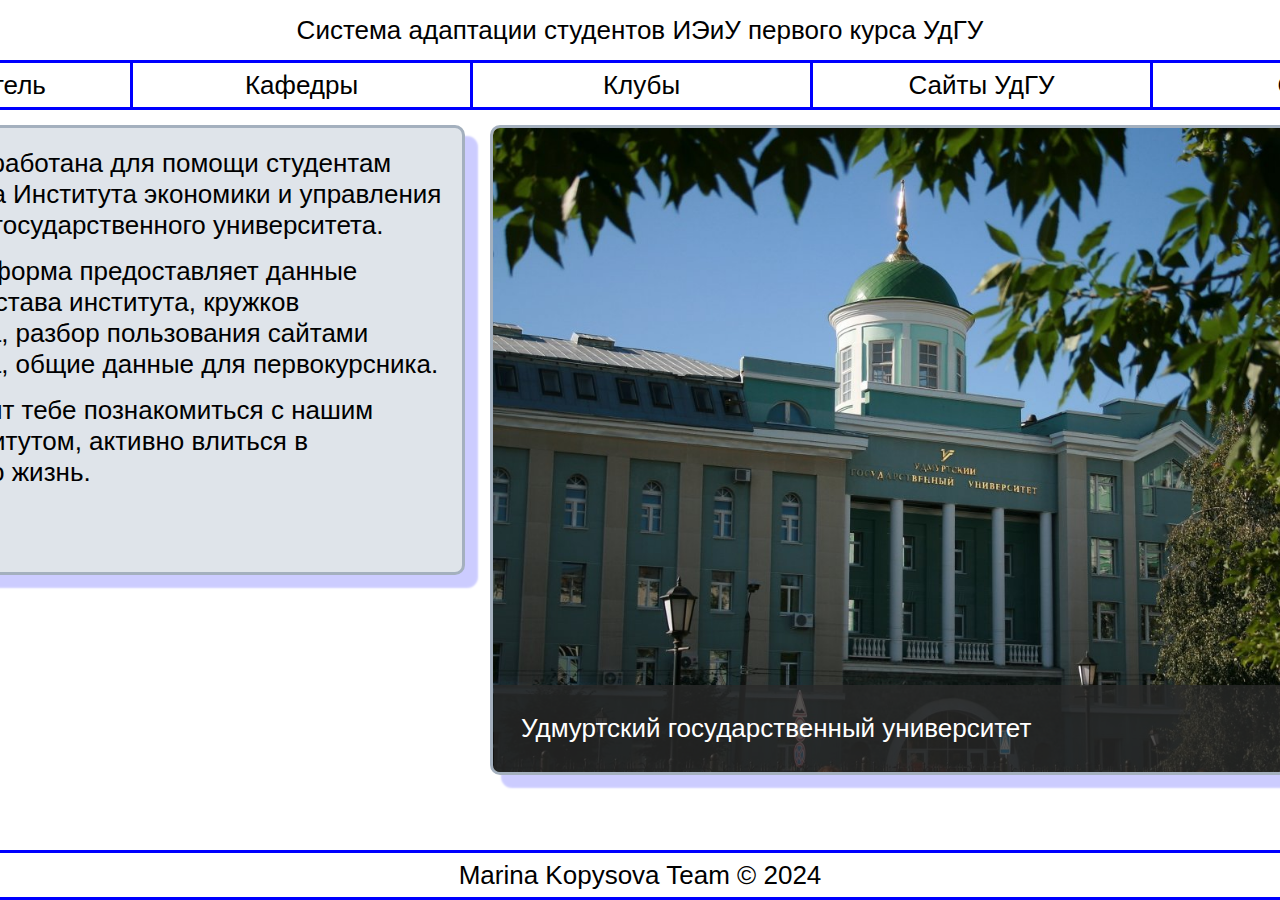
<file: index.html>
<!DOCTYPE html>
<html lang="ru">

<head>
    <meta charset="UTF-8">
    <meta name="viewport" content="width=device-width, initial-scale=1.0, minimum-scale=1">
    <title>Главная</title>
    <link rel="stylesheet" href="style.css" />
    <link rel="icon" type="image/x-icon" href="/Assets/favicon.jpg">
    <style>

        .midContainer {
            grid-row: 2;
            width: 100%;
            padding: 25px;

            display: grid;
            grid-template-columns: 275px 350px 975px;
            grid-template-rows: 450px 175px;
            gap: 25px;
        }

        .midLeftTop {
            grid-column: span 2;
            grid-row: 1;

            border: 3px solid #a4b0be;
            border-radius: 10px;

            Padding: 5px;

            box-shadow: 12px 12px 2px 1px rgba(0, 0, 255, .2);

            background-color: #dfe4ea;

        }

        .midLeftBottom {
            grid-column: 2;
            grid-row: 2;

            border: 3px solid #a4b0be;
            border-radius: 10px;

            Padding: 5px;

            box-shadow: 12px 12px 2px 1px rgba(0, 0, 255, .2);

            background-color: #dfe4ea;
        }

        .midRight {
            grid-column: 3;
            grid-row: span 2;

            border: 3px solid #a4b0be;
            border-radius: 10px;

            overflow: hidden;

            box-shadow: 12px 12px 2px 1px rgba(0, 0, 255, .2);

            position: relative;
            text-align: left;
        }

        @media only screen and (max-width: 600px) {
            .midContainer {
                grid-row: 2;
                padding: 5px;

                display: grid;
                grid-template-columns: 1fr;
                grid-template-rows: 350px;
                grid-auto-rows: max-content;
                gap: 5px;
            }

            .midLeftTop {
                grid-column: 1;
                grid-row: 2;

                border: 3px solid #a4b0be;
                border-radius: 10px;


                box-shadow: 2px 2px 2px 1px rgba(0, 0, 255, .2);

                background-color: #dfe4ea;

            }

            .midLeftTop p, .midLeftBottom p, .midLeftBottom ul li {
                font-size: 16px;
                margin: 0 0 5px 0;
            }

            

            .midLeftBottom {
                grid-column: 1;
                grid-row: 3;

                border: 3px solid #a4b0be;
                border-radius: 10px;


                box-shadow: 2px 2px 2px 1px rgba(0, 0, 255, .2);

                background-color: #dfe4ea;
            }

            .midRight {
                grid-column: 1;
                grid-row: 1;

                border: 3px solid #a4b0be;
                border-radius: 10px;

                overflow: hidden;

                box-shadow: 2px 2px 2px 1px rgba(0, 0, 255, .2);

                position: relative;
                text-align: left;
            }

        }

        @media only screen and (max-width: 550px) {
            .midContainer {
                grid-template-rows: 325px;
            }
        }

        @media only screen and (max-width: 500px) {
            .midContainer {
                grid-template-rows: 300px;
            }
        }

        @media only screen and (max-width: 475px) {
            .midContainer {
                grid-template-rows: 275px;
            }
        }

        @media only screen and (max-width: 400px) {
            .midContainer {
                grid-template-rows: 250px;
            }
        }

        @media only screen and (max-width: 360px) {
            .midContainer {
                grid-template-rows: 225px;
            }
        }

    </style>
</head>

<body>
    

    <div id="centeringContainer">
        <div id="main">

            <div class="topContainer">
                <div class="topInfo">
                    <a class="logo" href="./index.html">
                        <div id="pedroContainer">
                            <video autoplay muted loop id="pedro">
                                <source src="/Assets/pedro.mp4" type="video/mp4">
                            </video>
                        </div>
                    </a>
                    <div class="topInfoText">
                        <p>Система адаптации студентов ИЭиУ первого курса УдГУ</p>
                    </div>
                </div>
                <div class="topMenu">
                    <a class="topMenuElement" href="./Guide.html">
                        <p class="link">Путеводитель</p>
                    </a>
                    <a class="topMenuElement" href="./Cathedras.html">
                        <p class="link">Кафедры</p>
                    </a>
                    <a class="topMenuElement" href="./Activities.html">
                        <p class="link">Клубы</p>
                    </a>
                    <a class="topMenuElement" href="./Ecosystem.html">
                        <p class="link">Сайты УдГУ</p>
                    </a>
                    <a class="topMenuElement" href="./General.html">
                        <p class="link">Общее</p>
                    </a>
                </div>
            </div>

            <div class="midContainer">

                <div class="midLeftTop">
                    <p>Система разработана для помощи студентам первого курса Института экономики и управления
                        Удмуртского государственного университета.</p>
                    <p>Данная платформа предоставляет данные кадрового состава института, кружков университета, разбор
                        пользования сайтами университета, общие данные для первокурсника.</p>
                    <p>Сайт позволит тебе познакомиться с нашим вузом и институтом, активно влиться в студенческую
                        жизнь.</p>
                </div>
                <!-- <div class="midLeftBottom">
                    <p>Команда разработчиков:</p>
                    <ul>
                        <li>Копысова М. А.</li>
                        <li>Малкова В. А.</li>
                        <li>Ожегина Ю. А.</li>
                    </ul>
                </div> -->
                <div class="midRight">
                    <img src="./Assets/4building.jpg" height="100%" width="100%">
                    <div class="overlay-text">
                        <p>Удмуртский государственный университет</p>
                    </div>
                </div>

            </div>

            <div class="bottomContainer">

                <div class="bottomElement">
                    <p>Marina Kopysova Team © 2024</p>
                </div>
            </div>

        </div>
    </div>

    <script src="ScalingNormalize.js"></script>
</body>

</html>
</file>
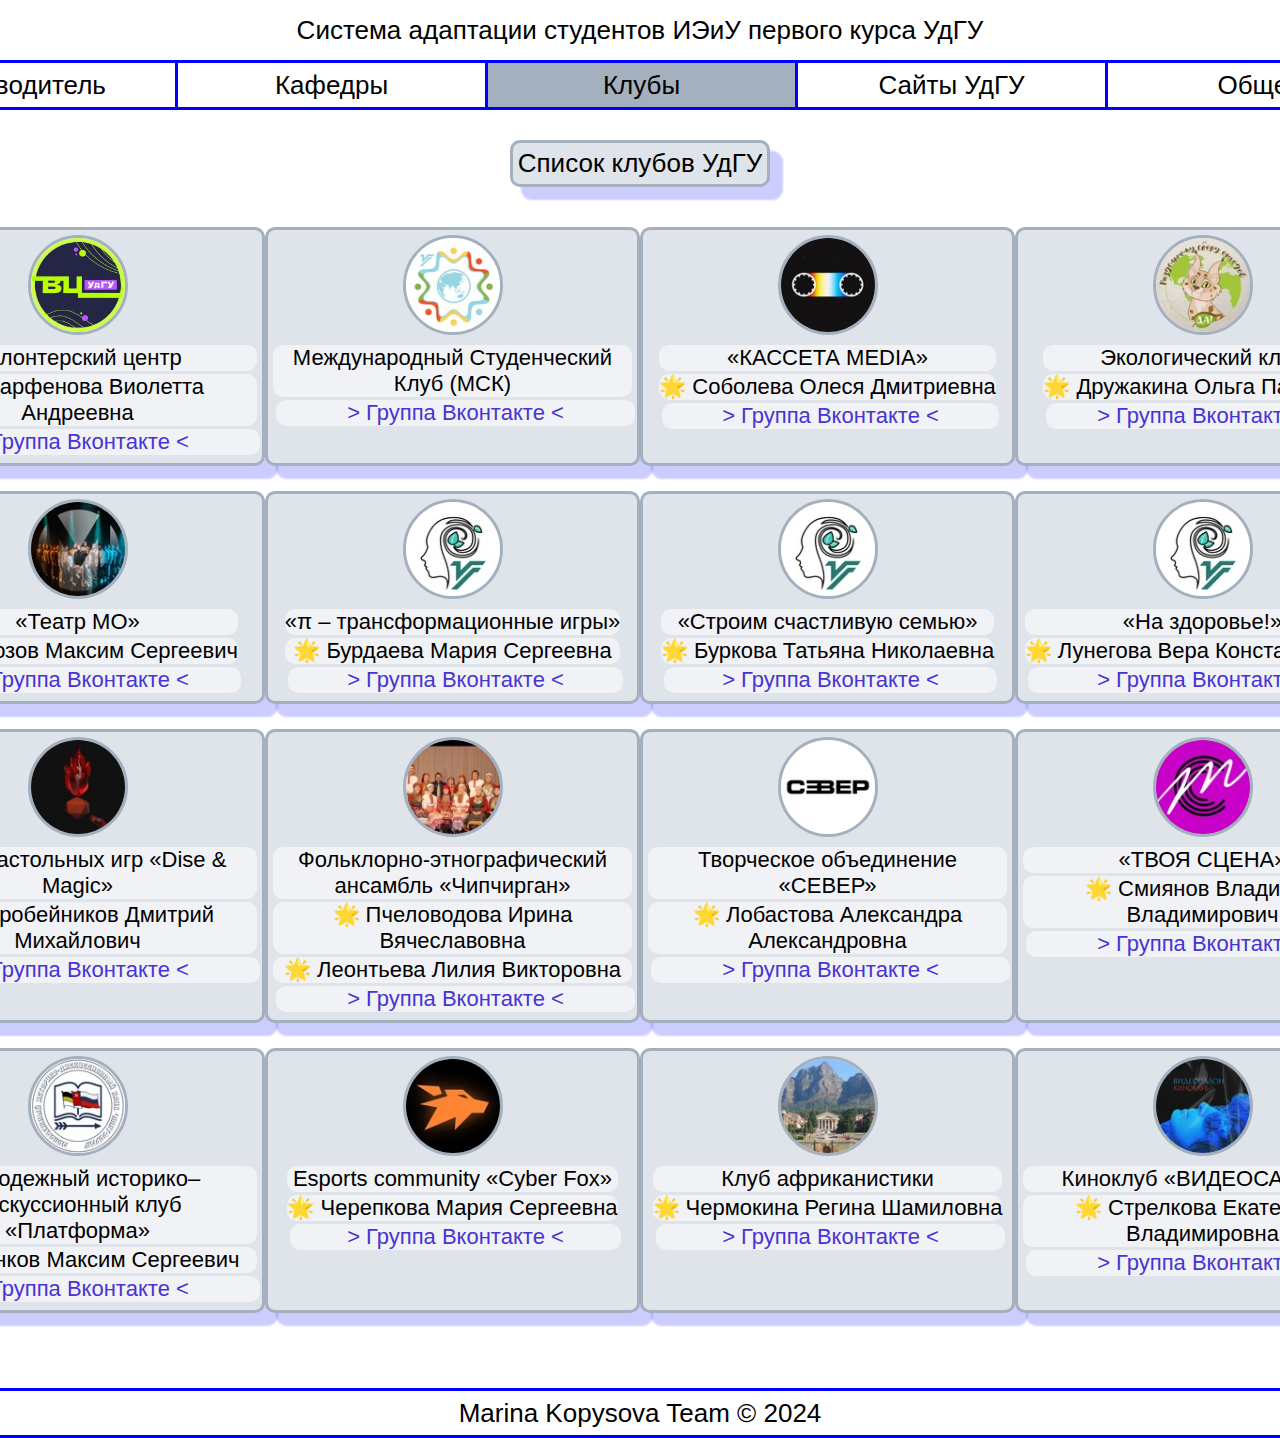
<file: Activities.html>
<!DOCTYPE html>
<html lang="ru">

<head>
    <meta charset="UTF-8">
    <meta name="viewport" content="width=device-width, initial-scale=1.0">
    <title>Внеучебная деятельность</title>
    <link rel="stylesheet" href="style.css" />
    <link rel="icon" type="image/x-icon" href="/Assets/favicon.jpg">
    <style>

        .midContainer {
            grid-row: 2;
            width: 100%;
            padding: 25px;

            display: grid;
            grid-template-rows: auto auto;
            gap: 25px;
        }

        .midListItem img {
            border-radius: 50%;
            width: 100px;
            height: 100px;

            border: 3px solid #a4b0be;
        }

        @media only screen and (max-width: 600px) { 
            .midContainer {
                grid-row: 2;
                width: 100%;
                padding: 5px;

                display: grid;
                grid-template-rows: auto auto;
                gap: 5px;
            }

            
        } 

    </style>
</head>

<body>

    <div id="centeringContainer">
        <div id="main">

            <div class="topContainer">
                <div class="topInfo">
                    <a class="logo" href="./index.html">
                        <div id="pedroContainer">
                            <video autoplay muted loop id="pedro">
                                <source src="/Assets/pedro.mp4" type="video/mp4">
                            </video>
                        </div>
                    </a>
                    <div class="topInfoText">
                        <p>Система адаптации студентов ИЭиУ первого курса УдГУ</p>
                    </div>
                </div>
                <div class="topMenu">
                    <a class="topMenuElement" href="./Guide.html">
                        <p class="link">Путеводитель</p>
                    </a>
                    <a class="topMenuElement" href="./Cathedras.html">
                        <p class="link">Кафедры</p>
                    </a>
                    <a class="topMenuElement selected" href="./Activities.html">
                        <p class="link">Клубы</p>
                    </a>
                    <a class="topMenuElement" href="./Ecosystem.html">
                        <p class="link">Сайты УдГУ</p>
                    </a>
                    <a class="topMenuElement" href="./General.html">
                        <p class="link">Общее</p>
                    </a>
                </div>
            </div>

            <div class="midContainer">

                <div class="midHeader">
                    <p class="midHeaderText">Список клубов УдГУ</p>
                </div>

                <div class="midListContainerActivities">
                    <div class="midListItem">
                        <a href="https://vk.com/volonterudgu" target="_blank">
                            <img src="/Assets/volonter.jpg">
                        </a>
                        <div>
                        <p class="midListItemText">Волонтерский центр</p>
                        <p class="midListItemText">🌟 Парфенова Виолетта Андреевна</p>
                        <a class="midListItemText vk" href="https://vk.com/volonterudgu" target="_blank">> Группа Вконтакте <</a>
                    </div>
                    </div>

                    <div class="midListItem">
                        <a href="https://vk.com/mskudsu" target="_blank">
                            <img src="/Assets/mskudsu.jpg">
                        </a>
                        <div>
                        <p class="midListItemText">Международный Студенческий Клуб (МСК)</p>
                        <a class="midListItemText vk" href="https://vk.com/mskudsu" target="_blank">> Группа Вконтакте <</a>
                    </div>
                    </div>

                    <div class="midListItem">
                        <a href="https://vk.com/kasseta_media" target="_blank">
                            <img src="/Assets/kasseta.jpg">
                        </a>
                        <div>
                        <p class="midListItemText">«КАССЕТА MEDIA»</p>
                        <p class="midListItemText">🌟 Соболева Олеся Дмитриевна</p>
                        <a class="midListItemText vk" href="https://vk.com/kasseta_media" target="_blank">> Группа Вконтакте <</a>
                    </div>
                    </div>

                    <div class="midListItem">
                        <a href="https://vk.com/rso_da" target="_blank">
                            <img src="/Assets/rso.jpg">
                        </a>
                        <div>
                        <p class="midListItemText">Экологический клуб</p>
                        <p class="midListItemText">🌟 Дружакина Ольга Павловна</p>
                        <a class="midListItemText vk" href="https://vk.com/rso_da" target="_blank">> Группа Вконтакте <</a>
                    </div>
                    </div>

                    <div class="midListItem">
                        <a href="https://vk.com/teatrmo" target="_blank">
                            <img src="/Assets/teatr.jpg">
                        </a>
                        <div>
                        <p class="midListItemText">«Театр МО»</p>
                        <p class="midListItemText">🌟 Морозов Максим Сергеевич</p>
                        <a class="midListItemText vk" href="https://vk.com/teatrmo" target="_blank">> Группа Вконтакте <</a>
                    </div>
                    </div>

                    <div class="midListItem">
                        <a href="https://vk.com/psih_slugba" target="_blank">
                            <img src="/Assets/psih.jpg">
                        </a>
                        <div>
                        <p class="midListItemText">«π – трансформационные игры»</p>
                        <p class="midListItemText">🌟 Бурдаева Мария Сергеевна</p>
                        <a class="midListItemText vk" href="https://vk.com/psih_slugba" target="_blank">> Группа Вконтакте <</a>
                    </div>
                    </div>

                    <div class="midListItem">
                        <a href="https://vk.com/psih_slugba" target="_blank">
                            <img src="/Assets/psih.jpg">
                        </a>
                        <div>
                        <p class="midListItemText">«Строим счастливую семью»</p>
                        <p class="midListItemText">🌟 Буркова Татьяна Николаевна</p>
                        <a class="midListItemText vk" href="https://vk.com/psih_slugba" target="_blank">> Группа Вконтакте <</a>
                    </div>
                    </div>

                    <div class="midListItem">
                        <a href="https://vk.com/psih_slugba" target="_blank">
                            <img src="/Assets/psih.jpg">
                        </a>
                        <div>
                        <p class="midListItemText">«На здоровье!»</p>
                        <p class="midListItemText">🌟 Лунегова Вера Константиновна</p>
                        <a class="midListItemText vk" href="https://vk.com/psih_slugba" target="_blank">> Группа Вконтакте <</a>
                    </div>
                    </div>

                    <div class="midListItem">
                        <a href="https://vk.com/udgu_dice_magic" target="_blank">
                            <img src="/Assets/dice.jpg">
                        </a>
                        <div>
                        <p class="midListItemText">Клуб настольных игр «Dise & Magic»</p>
                        <p class="midListItemText">🌟 Коробейников Дмитрий Михайлович</p>
                        <a class="midListItemText vk" href="https://vk.com/udgu_dice_magic" target="_blank">> Группа Вконтакте <</a>
                    </div>
                    </div>

                    <div class="midListItem">
                        <a href="https://vk.com/chipchirgan" target="_blank">
                            <img src="/Assets/chipchirgan.jpg">
                        </a>
                        <div>
                        <p class="midListItemText">Фольклорно-этнографический ансамбль «Чипчирган»</p>
                        <p class="midListItemText">🌟 Пчеловодова Ирина Вячеславовна</p>
                        <p class="midListItemText">🌟 Леонтьева Лилия Викторовна</p>
                        <a class="midListItemText vk" href="https://vk.com/chipchirgan" target="_blank">> Группа Вконтакте <</a>
                    </div>
                    </div>

                    <div class="midListItem">
                        <a href="https://vk.com/sseverdance" target="_blank">
                            <img src="/Assets/sever.jpg">
                        </a>
                        <div>
                        <p class="midListItemText">Творческое объединение «СЕВЕР»</p>
                        <p class="midListItemText">🌟 Лобастова Александра Александровна</p>
                        <a class="midListItemText vk" href="https://vk.com/sseverdance" target="_blank">> Группа Вконтакте <</a>
                    </div>
                    </div>

                    <div class="midListItem">
                        <a href="https://vk.com/yourstageudsu" target="_blank">
                            <img src="/Assets/stage.jpg">
                        </a>
                        <div>
                        <p class="midListItemText">«ТВОЯ СЦЕНА»</p>
                        <p class="midListItemText">🌟 Смиянов Владимир Владимирович</p>
                        <a class="midListItemText vk" href="https://vk.com/yourstageudsu" target="_blank">> Группа Вконтакте <</a>
                    </div>
                    </div>

                    <div class="midListItem">
                        <a href="https://vk.com/midk_udsu1931" target="_blank">
                            <img src="/Assets/midk.jpg">
                        </a>
                        <div>
                        <p class="midListItemText">Молодежный историко–дискуссионный клуб «Платформа»</p>
                        <p class="midListItemText">🌟 Бегунков Максим Сергеевич</p>
                        <a class="midListItemText vk" href="https://vk.com/midk_udsu1931" target="_blank">> Группа Вконтакте <</a>
                    </div>
                    </div>

                    <div class="midListItem">
                        <a href="https://vk.com/cyberfoxudsu" target="_blank">
                            <img src="/Assets/cyberfox.jpg">
                        </a>
                        <div>
                        <p class="midListItemText">Esports community «Cyber Fox»</p>
                        <p class="midListItemText">🌟 Черепкова Мария Сергеевна</p>
                        <a class="midListItemText vk" href="https://vk.com/cyberfoxudsu" target="_blank">> Группа Вконтакте <</a>
                    </div>
                    </div>

                    <div class="midListItem">
                        <a href="https://vk.com/club222395349" target="_blank">
                            <img src="/Assets/africa.jpg">
                        </a>
                        <div>
                        <p class="midListItemText">Клуб африканистики</p>
                        <p class="midListItemText">🌟 Чермокина Регина Шамиловна</p>
                        <a class="midListItemText vk" href="https://vk.com/club222395349" target="_blank">> Группа Вконтакте <</a>
                    </div>
                    </div>

                    <div class="midListItem">
                        <a href="https://vk.com/kinovideosalon" target="_blank">
                            <img src="/Assets/videosalon.jpg">
                        </a>
                        <div>
                        <p class="midListItemText">Киноклуб «ВИДЕОСАЛОН»</p>
                        <p class="midListItemText">🌟 Стрелкова Екатерина Владимировна</p>
                        <a class="midListItemText vk" href="https://vk.com/kinovideosalon" target="_blank">> Группа Вконтакте <</a>
                    </div>
                    </div>
                    
                </div>

            </div>

            <div class="bottomContainer">

                <div class="bottomElement">
                    <p>Marina Kopysova Team © 2024</p>
                </div>
            </div>

        </div>
    </div>

    <script src="ScalingNormalize.js"></script>
</body>

</html>
</file>
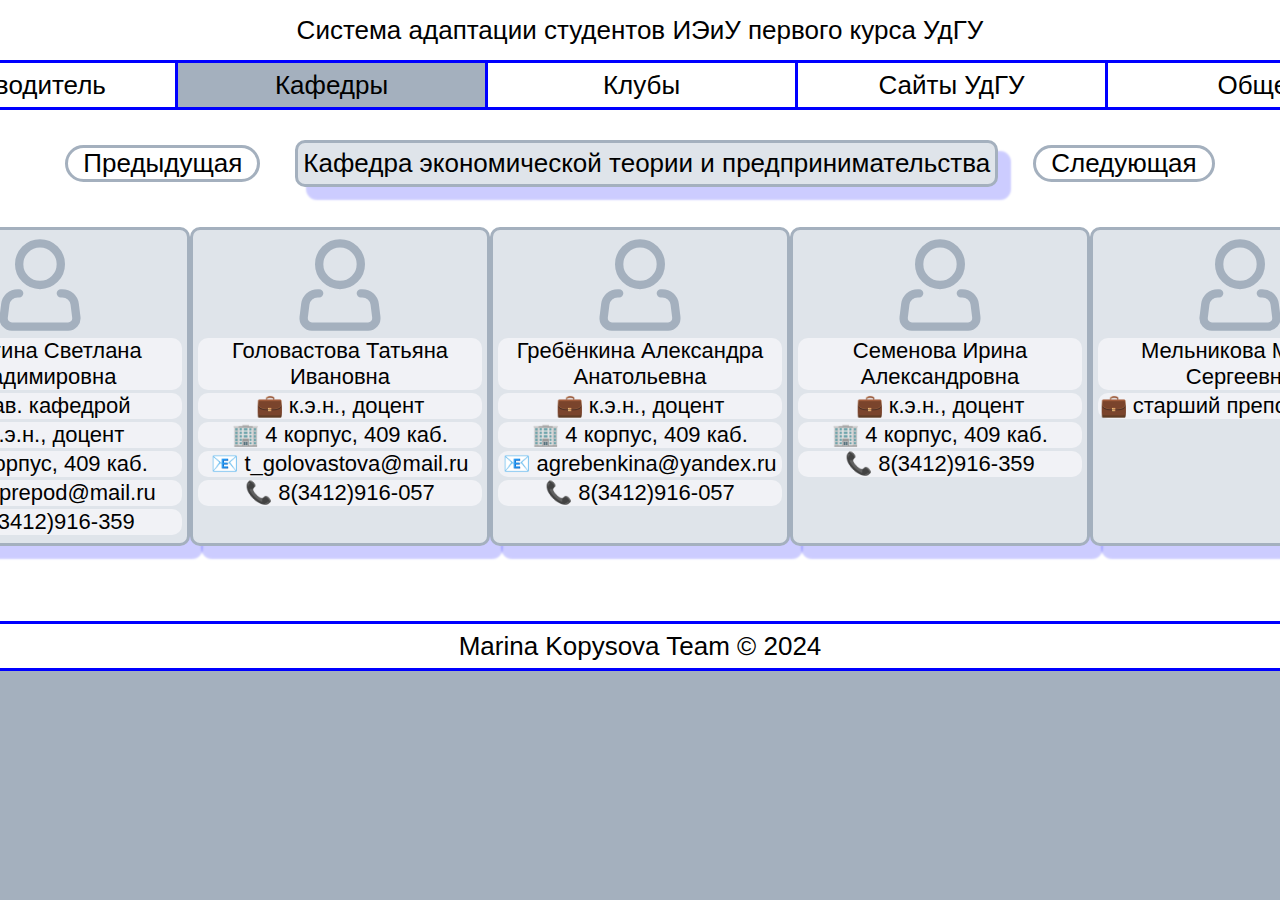
<file: Cathedra1.html>
<!DOCTYPE html>
<html lang="ru">

<head>
    <meta charset="UTF-8">
    <meta name="viewport" content="width=device-width, initial-scale=1.0">
    <title>Кафедра экономической теории и предпринимательства</title>
    <link rel="stylesheet" href="style.css" />
    <link rel="icon" type="image/x-icon" href="/Assets/favicon.jpg">
    <style>
        .midContainer {
            grid-row: 2;
            width: 100%;
            padding: 25px;

            display: grid;
            grid-template-rows: auto auto;
            gap: 25px;
        }

        @media only screen and (max-width: 600px) {
            .midContainer {
                padding: 5px;
                gap: 5px;
                grid-template-columns: 100%;

            }
        }
    </style>
</head>

<body>

    <div id="centeringContainer">
        <div id="main">

            <div class="topContainer">
                <div class="topInfo">
                    <a class="logo" href="./index.html">
                        <div id="pedroContainer">
                            <video autoplay muted loop id="pedro">
                                <source src="/Assets/pedro.mp4" type="video/mp4">
                            </video>
                        </div>
                    </a>
                    <div class="topInfoText">
                        <p>Система адаптации студентов ИЭиУ первого курса УдГУ</p>
                    </div>
                </div>
                <div class="topMenu">
                    <a class="topMenuElement" href="./Guide.html">
                        <p class="link">Путеводитель</p>
                    </a>
                    <a class="topMenuElement selected" href="./Cathedras.html">
                        <p class="link">Кафедры</p>
                    </a>
                    <a class="topMenuElement" href="./Activities.html">
                        <p class="link">Клубы</p>
                    </a>
                    <a class="topMenuElement" href="./Ecosystem.html">
                        <p class="link">Сайты УдГУ</p>
                    </a>
                    <a class="topMenuElement" href="./General.html">
                        <p class="link">Общее</p>
                    </a>
                </div>
            </div>

            <div class="midContainer">

                <div class="midHeader">
                    <a class="cathedraLink" href="./Cathedra5.html">Предыдущая</a>
                    <p class="midHeaderText">Кафедра экономической теории и предпринимательства</p>
                    <a class="cathedraLink" href="./Cathedra2.html">Следующая</a>
                </div>

                <div class="midListContainer">
                    <div class="midListItem">
                        <img src="/Assets/person.svg" width="100px">
                        <div>
                            <p class="midListItemText">Радыгина Светлана Владимировна</p>
                            <p class="midListItemText">🌟 зав. кафедрой</p>
                            <p class="midListItemText">💼 к.э.н., доцент</p>
                            <p class="midListItemText">🏢 4 корпус, 409 каб.</p>
                            <p class="midListItemText">📧 rsv_prepod@mail.ru</p>
                            <p class="midListItemText">📞 8(3412)916-359</p>
                        </div>
                    </div>

                    <div class="midListItem">
                        <img src="/Assets/person.svg" width="100px">
                        <div>
                            <p class="midListItemText">Головастова Татьяна Ивановна</p>
                            <p class="midListItemText">💼 к.э.н., доцент</p>
                            <p class="midListItemText">🏢 4 корпус, 409 каб.</p>
                            <p class="midListItemText">📧 t_golovastova@mail.ru</p>
                            <p class="midListItemText">📞 8(3412)916-057</p>
                        </div>
                    </div>

                    <div class="midListItem">
                        <img src="/Assets/person.svg" width="100px">
                        <div>
                            <p class="midListItemText">Гребёнкина Александра Анатольевна</p>
                            <p class="midListItemText">💼 к.э.н., доцент</p>
                            <p class="midListItemText">🏢 4 корпус, 409 каб.</p>
                            <p class="midListItemText">📧 agrebenkina@yandex.ru</p>
                            <p class="midListItemText">📞 8(3412)916-057</p>
                        </div>
                    </div>

                    <div class="midListItem">
                        <img src="/Assets/person.svg" width="100px">
                        <div>
                            <p class="midListItemText">Семенова Ирина Александровна</p>
                            <p class="midListItemText">💼 к.э.н., доцент</p>
                            <p class="midListItemText">🏢 4 корпус, 409 каб.</p>
                            <p class="midListItemText">📞 8(3412)916-359</p>
                        </div>
                    </div>

                    <div class="midListItem">
                        <img src="/Assets/person.svg" width="100px">
                        <div>
                            <p class="midListItemText">Мельникова Мария Сергеевна</p>
                            <p class="midListItemText">💼 старший преподаватель</p>
                        </div>
                    </div>

                </div>

            </div>

            <div class="bottomContainer">

                <div class="bottomElement">
                    <p>Marina Kopysova Team © 2024</p>
                </div>
            </div>

        </div>
    </div>

    <script src="ScalingNormalize.js"></script>
</body>

</html>
</file>
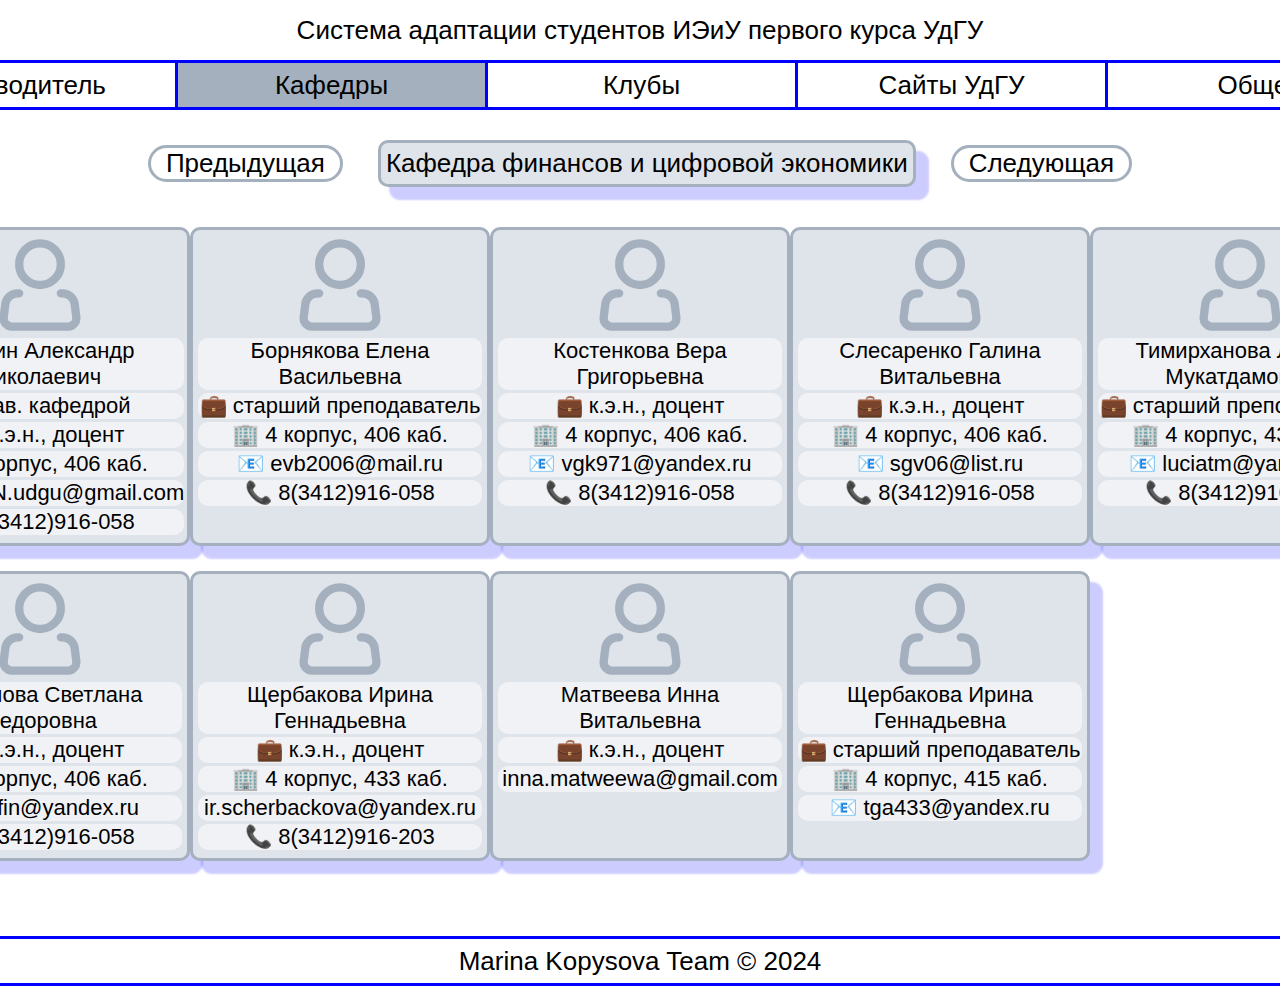
<file: Cathedra2.html>
<!DOCTYPE html>
<html lang="ru">

<head>
    <meta charset="UTF-8">
    <meta name="viewport" content="width=device-width, initial-scale=1.0">
    <title>Кафедра финансов и цифровой экономики</title>
    <link rel="stylesheet" href="style.css" />
    <link rel="icon" type="image/x-icon" href="/Assets/favicon.jpg">
    <style>
        .midContainer {
            grid-row: 2;
            width: 100%;
            padding: 25px;

            display: grid;
            grid-template-rows: auto auto;
            gap: 25px;
        }

        @media only screen and (max-width: 600px) {
            .midContainer {
                padding: 5px;
                gap: 5px;
                grid-template-columns: 100%;

            }
        }
    </style>
</head>

<body>

    <div id="centeringContainer">
        <div id="main">

            <div class="topContainer">
                <div class="topInfo">
                    <a class="logo" href="./index.html">
                        <div id="pedroContainer">
                            <video autoplay muted loop id="pedro">
                                <source src="/Assets/pedro.mp4" type="video/mp4">
                            </video>
                        </div>
                    </a>
                    <div class="topInfoText">
                        <p>Система адаптации студентов ИЭиУ первого курса УдГУ</p>
                    </div>
                </div>
                <div class="topMenu">
                    <a class="topMenuElement" href="./Guide.html">
                        <p class="link">Путеводитель</p>
                    </a>
                    <a class="topMenuElement selected" href="./Cathedras.html">
                        <p class="link">Кафедры</p>
                    </a>
                    <a class="topMenuElement" href="./Activities.html">
                        <p class="link">Клубы</p>
                    </a>
                    <a class="topMenuElement" href="./Ecosystem.html">
                        <p class="link">Сайты УдГУ</p>
                    </a>
                    <a class="topMenuElement" href="./General.html">
                        <p class="link">Общее</p>
                    </a>
                </div>
            </div>

            <div class="midContainer">

                <div class="midHeader">
                    <a class="cathedraLink" href="./Cathedra1.html">Предыдущая</a>
                    <p class="midHeaderText">Кафедра финансов и цифровой экономики</p>
                    <a class="cathedraLink" href="./Cathedra3.html">Следующая</a>
                </div>

                <div class="midListContainer">
                    <div class="midListItem">
                        <img src="/Assets/person.svg" width="100px">
                        <div>
                            <p class="midListItemText">Суетин Александр Николаевич</p>
                            <p class="midListItemText">🌟 зав. кафедрой</p>
                            <p class="midListItemText">💼 к.э.н., доцент</p>
                            <p class="midListItemText">🏢 4 корпус, 406 каб.</p>
                            <p class="midListItemText">ANSUETIN.udgu@gmail.com</p>
                            <p class="midListItemText">📞 8(3412)916-058</p>
                        </div>
                    </div>

                    <div class="midListItem">
                        <img src="/Assets/person.svg" width="100px">
                        <div>
                            <p class="midListItemText">Борнякова Елена Васильевна</p>
                            <p class="midListItemText">💼 старший преподаватель</p>
                            <p class="midListItemText">🏢 4 корпус, 406 каб.</p>
                            <p class="midListItemText">📧 evb2006@mail.ru</p>
                            <p class="midListItemText">📞 8(3412)916-058</p>
                        </div>
                    </div>

                    <div class="midListItem">
                        <img src="/Assets/person.svg" width="100px">
                        <div>
                            <p class="midListItemText">Костенкова Вера Григорьевна</p>
                            <p class="midListItemText">💼 к.э.н., доцент</p>
                            <p class="midListItemText">🏢 4 корпус, 406 каб.</p>
                            <p class="midListItemText">📧 vgk971@yandex.ru</p>
                            <p class="midListItemText">📞 8(3412)916-058</p>
                        </div>
                    </div>

                    <div class="midListItem">
                        <img src="/Assets/person.svg" width="100px">
                        <div>
                            <p class="midListItemText">Слесаренко Галина Витальевна</p>
                            <p class="midListItemText">💼 к.э.н., доцент</p>
                            <p class="midListItemText">🏢 4 корпус, 406 каб.</p>
                            <p class="midListItemText">📧 sgv06@list.ru</p>
                            <p class="midListItemText">📞 8(3412)916-058</p>
                        </div>
                    </div>

                    <div class="midListItem">
                        <img src="/Assets/person.svg" width="100px">
                        <div>
                            <p class="midListItemText">Тимирханова Люция Мукатдамовна</p>
                            <p class="midListItemText">💼 старший преподаватель</p>
                            <p class="midListItemText">🏢 4 корпус, 433 каб.</p>
                            <p class="midListItemText">📧 luciatm@yandex.ru</p>
                            <p class="midListItemText">📞 8(3412)916-203</p>
                        </div>
                    </div>

                    <div class="midListItem">
                        <img src="/Assets/person.svg" width="100px">
                        <div>
                            <p class="midListItemText">Федулова Светлана Федоровна</p>
                            <p class="midListItemText">💼 к.э.н., доцент</p>
                            <p class="midListItemText">🏢 4 корпус, 406 каб.</p>
                            <p class="midListItemText">📧 fsffin@yandex.ru</p>
                            <p class="midListItemText">📞 8(3412)916-058</p>
                        </div>
                    </div>

                    <div class="midListItem">
                        <img src="/Assets/person.svg" width="100px">
                        <div>
                            <p class="midListItemText">Щербакова Ирина Геннадьевна</p>
                            <p class="midListItemText">💼 к.э.н., доцент</p>
                            <p class="midListItemText">🏢 4 корпус, 433 каб.</p>
                            <p class="midListItemText">ir.scherbackova@yandex.ru</p>
                            <p class="midListItemText">📞 8(3412)916-203</p>
                        </div>
                    </div>

                    <div class="midListItem">
                        <img src="/Assets/person.svg" width="100px">
                        <div>
                            <p class="midListItemText">Матвеева Инна Витальевна</p>
                            <p class="midListItemText">💼 к.э.н., доцент</p>
                            <p class="midListItemText">inna.matweewa@gmail.com</p>
                        </div>
                    </div>

                    <div class="midListItem">
                        <img src="/Assets/person.svg" width="100px">
                        <div>
                            <p class="midListItemText">Щербакова Ирина Геннадьевна</p>
                            <p class="midListItemText">💼 старший преподаватель</p>
                            <p class="midListItemText">🏢 4 корпус, 415 каб.</p>
                            <p class="midListItemText">📧 tga433@yandex.ru</p>
                        </div>
                    </div>

                </div>

            </div>

            <div class="bottomContainer">

                <div class="bottomElement">
                    <p>Marina Kopysova Team © 2024</p>
                </div>
            </div>

        </div>
    </div>

    <script src="ScalingNormalize.js"></script>
</body>

</html>
</file>
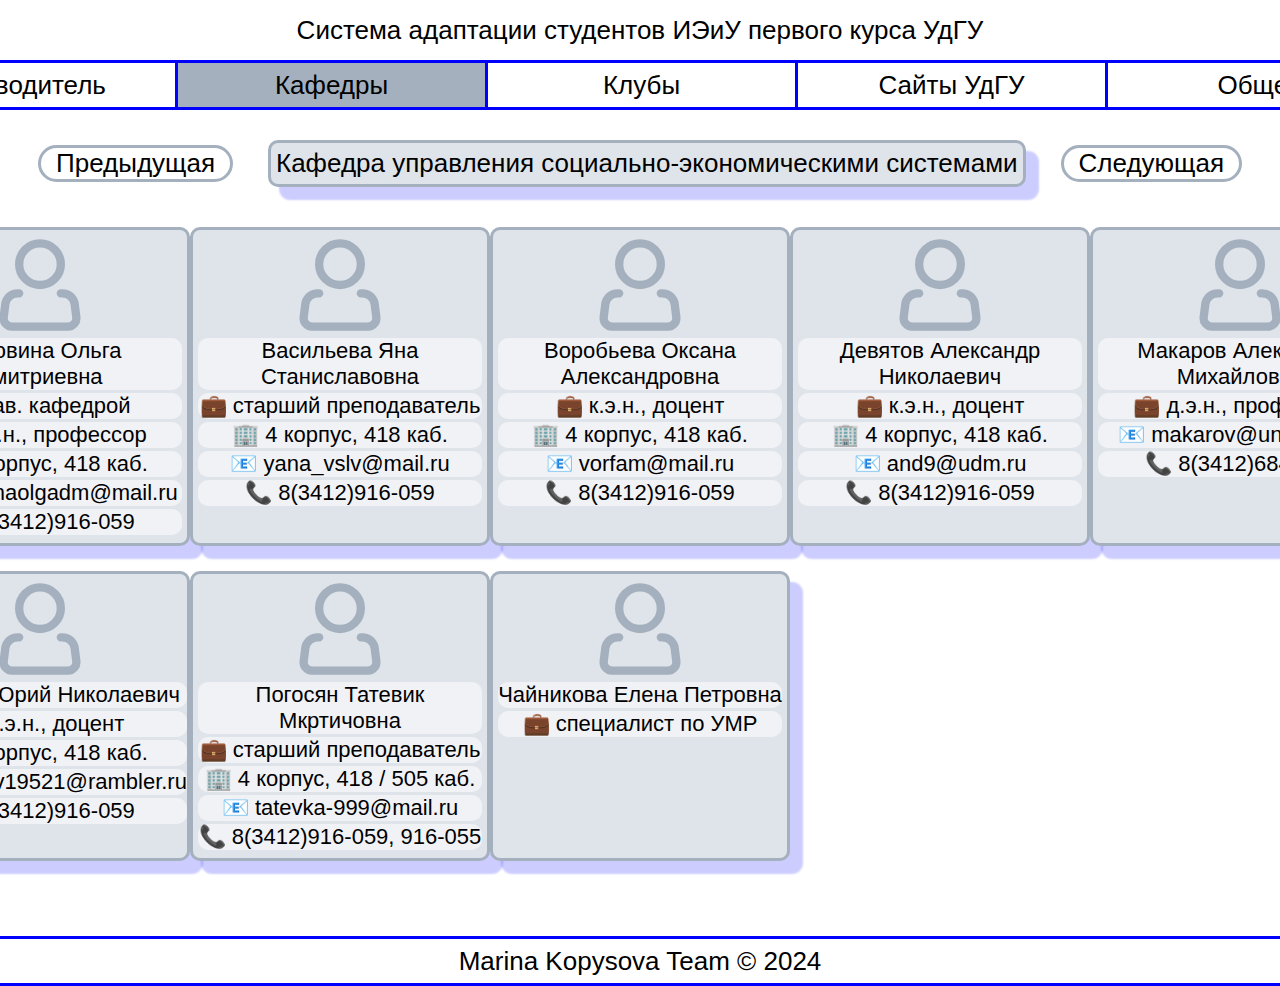
<file: Cathedra3.html>
<!DOCTYPE html>
<html lang="ru">

<head>
    <meta charset="UTF-8">
    <meta name="viewport" content="width=device-width, initial-scale=1.0">
    <title>Кафедра управления социально-экономическими системами</title>
    <link rel="stylesheet" href="style.css" />
    <link rel="icon" type="image/x-icon" href="/Assets/favicon.jpg">
    <style>
        .midContainer {
            grid-row: 2;
            width: 100%;
            padding: 25px;

            display: grid;
            grid-template-rows: auto auto;
            gap: 25px;
        }

        @media only screen and (max-width: 600px) {
            .midContainer {
                padding: 5px;
                gap: 5px;
                grid-template-columns: 100%;

            }
        }
    </style>
</head>

<body>


    <div id="centeringContainer">
        <div id="main">

            <div class="topContainer">
                <div class="topInfo">
                    <a class="logo" href="./index.html">
                        <div id="pedroContainer">
                            <video autoplay muted loop id="pedro">
                                <source src="/Assets/pedro.mp4" type="video/mp4">
                            </video>
                        </div>
                    </a>
                    <div class="topInfoText">
                        <p>Система адаптации студентов ИЭиУ первого курса УдГУ</p>
                    </div>
                </div>
                <div class="topMenu">
                    <a class="topMenuElement" href="./Guide.html">
                        <p class="link">Путеводитель</p>
                    </a>
                    <a class="topMenuElement selected" href="./Cathedras.html">
                        <p class="link">Кафедры</p>
                    </a>
                    <a class="topMenuElement" href="./Activities.html">
                        <p class="link">Клубы</p>
                    </a>
                    <a class="topMenuElement" href="./Ecosystem.html">
                        <p class="link">Сайты УдГУ</p>
                    </a>
                    <a class="topMenuElement" href="./General.html">
                        <p class="link">Общее</p>
                    </a>
                </div>
            </div>

            <div class="midContainer">

                <div class="midHeader">
                    <a class="cathedraLink" href="./Cathedra2.html">Предыдущая</a>
                    <p class="midHeaderText">Кафедра управления социально-экономическими системами</p>
                    <a class="cathedraLink" href="./Cathedra4.html">Следующая</a>
                </div>

                <div class="midListContainer">
                    <div class="midListItem">
                        <img src="/Assets/person.svg" width="100px">
                        <div>
                            <p class="midListItemText">Головина Ольга Дмитриевна</p>
                            <p class="midListItemText">🌟 зав. кафедрой</p>
                            <p class="midListItemText">💼 д.э.н., профессор</p>
                            <p class="midListItemText">🏢 4 корпус, 418 каб.</p>
                            <p class="midListItemText">📧 golovinaolgadm@mail.ru</p>
                            <p class="midListItemText">📞 8(3412)916-059</p>
                        </div>
                    </div>

                    <div class="midListItem">
                        <img src="/Assets/person.svg" width="100px">
                        <div>
                            <p class="midListItemText">Васильева Яна Станиславовна</p>
                            <p class="midListItemText">💼 старший преподаватель</p>
                            <p class="midListItemText">🏢 4 корпус, 418 каб.</p>
                            <p class="midListItemText">📧 yana_vslv@mail.ru </p>
                            <p class="midListItemText">📞 8(3412)916-059</p>
                        </div>
                    </div>

                    <div class="midListItem">
                        <img src="/Assets/person.svg" width="100px">
                        <div>
                            <p class="midListItemText">Воробьева Оксана Александровна</p>
                            <p class="midListItemText">💼 к.э.н., доцент</p>
                            <p class="midListItemText">🏢 4 корпус, 418 каб.</p>
                            <p class="midListItemText">📧 vorfam@mail.ru</p>
                            <p class="midListItemText">📞 8(3412)916-059</p>
                        </div>
                    </div>

                    <div class="midListItem">
                        <img src="/Assets/person.svg" width="100px">
                        <div>
                            <p class="midListItemText">Девятов Александр Николаевич</p>
                            <p class="midListItemText">💼 к.э.н., доцент</p>
                            <p class="midListItemText">🏢 4 корпус, 418 каб.</p>
                            <p class="midListItemText">📧 and9@udm.ru</p>
                            <p class="midListItemText">📞 8(3412)916-059</p>
                        </div>
                    </div>

                    <div class="midListItem">
                        <img src="/Assets/person.svg" width="100px">
                        <div>
                            <p class="midListItemText">Макаров Александр Михайлович</p>
                            <p class="midListItemText">💼 д.э.н., профессор</p>
                            <p class="midListItemText">📧 makarov@uni.udm.ru</p>
                            <p class="midListItemText">📞 8(3412)684-553</p>
                        </div>
                    </div>

                    <div class="midListItem">
                        <img src="/Assets/person.svg" width="100px">
                        <div>
                            <p class="midListItemText">Поляков Юрий Николаевич</p>
                            <p class="midListItemText">💼 к.э.н., доцент</p>
                            <p class="midListItemText">🏢 4 корпус, 418 каб.</p>
                            <p class="midListItemText">yunpolakov19521@rambler.ru</p>
                            <p class="midListItemText">📞 8(3412)916-059</p>
                        </div>
                    </div>

                    <div class="midListItem">
                        <img src="/Assets/person.svg" width="100px">
                        <div>
                            <p class="midListItemText">Погосян Татевик Мкртичовна</p>
                            <p class="midListItemText">💼 старший преподаватель</p>
                            <p class="midListItemText">🏢 4 корпус, 418 / 505 каб.</p>
                            <p class="midListItemText">📧 tatevka-999@mail.ru</p>
                            <p class="midListItemText">📞 8(3412)916-059, 916-055</p>
                        </div>
                    </div>

                    <div class="midListItem">
                        <img src="/Assets/person.svg" width="100px">
                        <div>
                            <p class="midListItemText">Чайникова Елена Петровна</p>
                            <p class="midListItemText">💼 специалист по УМР</p>
                        </div>
                    </div>

                </div>

            </div>

            <div class="bottomContainer">

                <div class="bottomElement">
                    <p>Marina Kopysova Team © 2024</p>
                </div>
            </div>

        </div>
    </div>

    <script src="ScalingNormalize.js"></script>
</body>

</html>
</file>
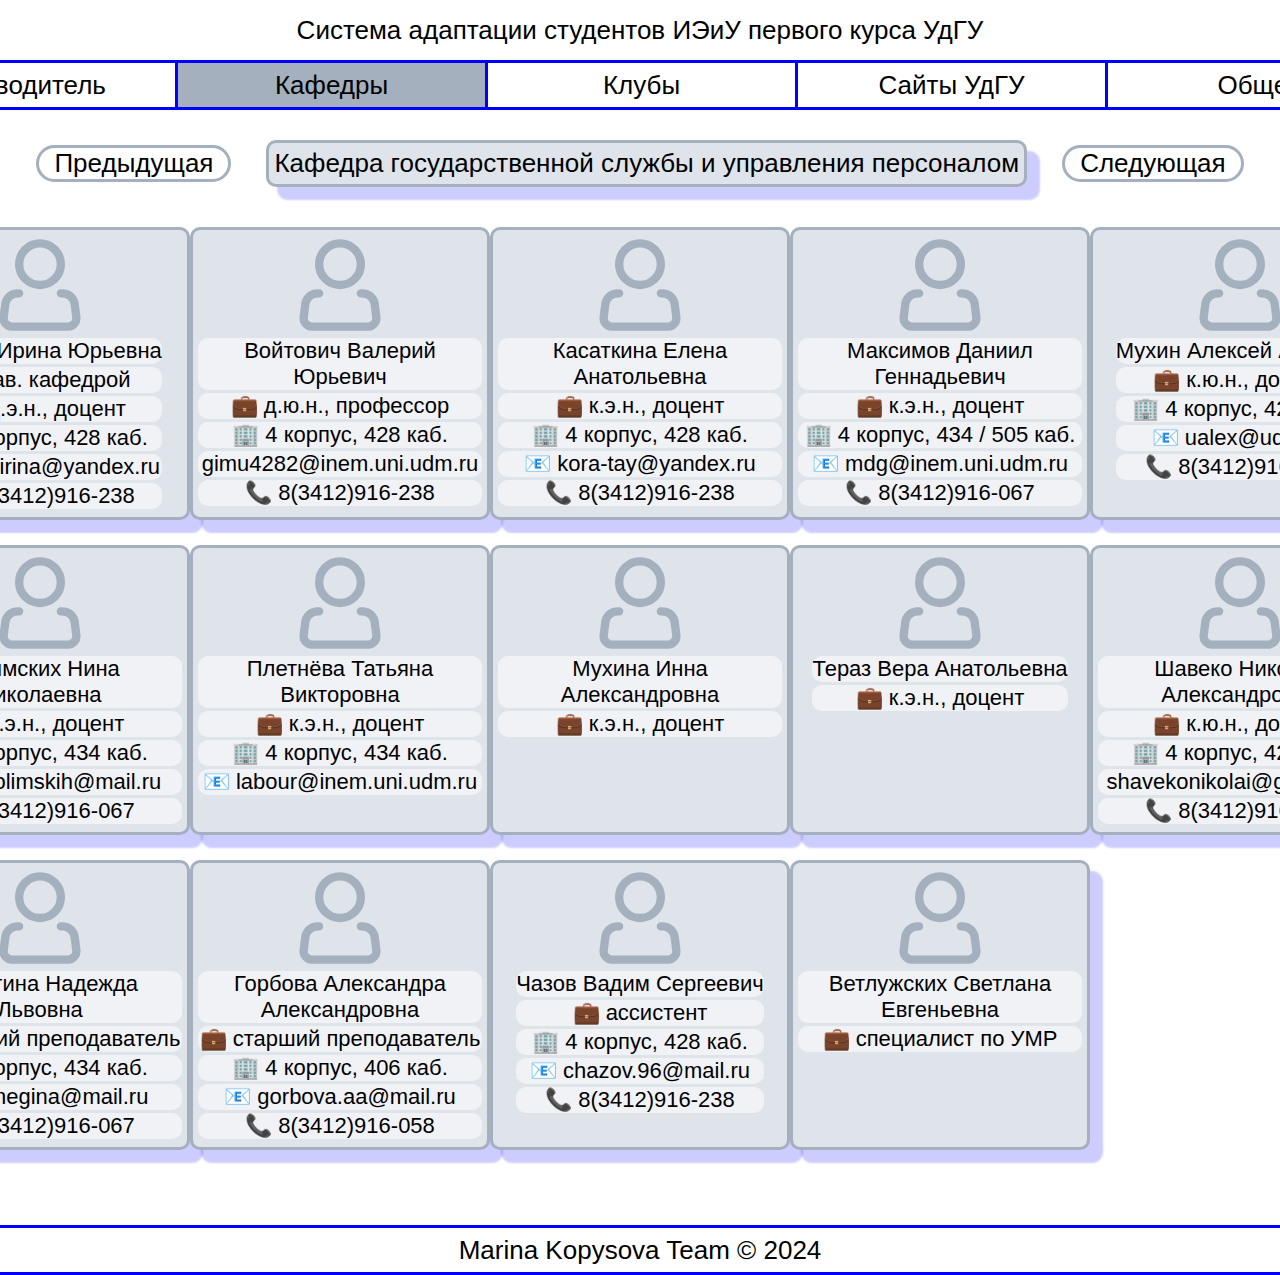
<file: Cathedra4.html>
<!DOCTYPE html>
<html lang="ru">

<head>
    <meta charset="UTF-8">
    <meta name="viewport" content="width=device-width, initial-scale=1.0">
    <title>Кафедра государственной службы и управления персоналом</title>
    <link rel="stylesheet" href="style.css" />
    <link rel="icon" type="image/x-icon" href="/Assets/favicon.jpg">
    <style>
        .midContainer {
            grid-row: 2;
            width: 100%;
            padding: 25px;

            display: grid;
            grid-template-rows: auto auto;
            gap: 25px;
        }

        @media only screen and (max-width: 600px) {
            .midContainer {
                padding: 5px;
                gap: 5px;
                grid-template-columns: 100%;

            }
        }
    </style>
</head>

<body>


    <div id="centeringContainer">
        <div id="main">

            <div class="topContainer">
                <div class="topInfo">
                    <a class="logo" href="./index.html">
                        <div id="pedroContainer">
                            <video autoplay muted loop id="pedro">
                                <source src="/Assets/pedro.mp4" type="video/mp4">
                            </video>
                        </div>
                    </a>
                    <div class="topInfoText">
                        <p>Система адаптации студентов ИЭиУ первого курса УдГУ</p>
                    </div>
                </div>
                <div class="topMenu">
                    <a class="topMenuElement" href="./Guide.html">
                        <p class="link">Путеводитель</p>
                    </a>
                    <a class="topMenuElement selected" href="./Cathedras.html">
                        <p class="link">Кафедры</p>
                    </a>
                    <a class="topMenuElement" href="./Activities.html">
                        <p class="link">Клубы</p>
                    </a>
                    <a class="topMenuElement" href="./Ecosystem.html">
                        <p class="link">Сайты УдГУ</p>
                    </a>
                    <a class="topMenuElement" href="./General.html">
                        <p class="link">Общее</p>
                    </a>
                </div>
            </div>

            <div class="midContainer">

                <div class="midHeader">
                    <a class="cathedraLink" href="./Cathedra3.html">Предыдущая</a>
                    <p class="midHeaderText">Кафедра государственной службы и управления персоналом</p>
                    <a class="cathedraLink" href="./Cathedra5.html">Следующая</a>
                </div>

                <div class="midListContainer">
                    <div class="midListItem">
                        <img src="/Assets/person.svg" width="100px">
                        <div>
                            <p class="midListItemText">Чазова Ирина Юрьевна</p>
                            <p class="midListItemText">🌟 зав. кафедрой</p>
                            <p class="midListItemText">💼 д.э.н., доцент</p>
                            <p class="midListItemText">🏢 4 корпус, 428 каб.</p>
                            <p class="midListItemText">📧 chazirina@yandex.ru</p>
                            <p class="midListItemText">📞 8(3412)916-238</p>
                        </div>
                    </div>

                    <div class="midListItem">
                        <img src="/Assets/person.svg" width="100px">
                        <div>
                            <p class="midListItemText">Войтович Валерий Юрьевич</p>
                            <p class="midListItemText">💼 д.ю.н., профессор</p>
                            <p class="midListItemText">🏢 4 корпус, 428 каб.</p>
                            <p class="midListItemText">gimu4282@inem.uni.udm.ru</p>
                            <p class="midListItemText">📞 8(3412)916-238</p>
                        </div>
                    </div>

                    <div class="midListItem">
                        <img src="/Assets/person.svg" width="100px">
                        <div>
                            <p class="midListItemText">Касаткина Елена Анатольевна</p>
                            <p class="midListItemText">💼 к.э.н., доцент</p>
                            <p class="midListItemText">🏢 4 корпус, 428 каб.</p>
                            <p class="midListItemText">📧 kora-tay@yandex.ru</p>
                            <p class="midListItemText">📞 8(3412)916-238</p>
                        </div>
                    </div>

                    <div class="midListItem">
                        <img src="/Assets/person.svg" width="100px">
                        <div>
                            <p class="midListItemText">Максимов Даниил Геннадьевич</p>
                            <p class="midListItemText">💼 к.э.н., доцент</p>
                            <p class="midListItemText">🏢 4 корпус, 434 / 505 каб.</p>
                            <p class="midListItemText">📧 mdg@inem.uni.udm.ru</p>
                            <p class="midListItemText">📞 8(3412)916-067</p>
                        </div>
                    </div>

                    <div class="midListItem">
                        <img src="/Assets/person.svg" width="100px">
                        <div>
                            <p class="midListItemText">Мухин Алексей Арьевич</p>
                            <p class="midListItemText">💼 к.ю.н., доцент</p>
                            <p class="midListItemText">🏢 4 корпус, 428 каб.</p>
                            <p class="midListItemText">📧 ualex@udm.ru</p>
                            <p class="midListItemText">📞 8(3412)916-238</p>
                        </div>
                    </div>

                    <div class="midListItem">
                        <img src="/Assets/person.svg" width="100px">
                        <div>
                            <p class="midListItemText">Олимских Нина Николаевна</p>
                            <p class="midListItemText">💼 к.э.н., доцент</p>
                            <p class="midListItemText">🏢 4 корпус, 434 каб.</p>
                            <p class="midListItemText">📧 ninaolimskih@mail.ru</p>
                            <p class="midListItemText">📞 8(3412)916-067</p>
                        </div>
                    </div>

                    <div class="midListItem">
                        <img src="/Assets/person.svg" width="100px">
                        <div>
                            <p class="midListItemText">Плетнёва Татьяна Викторовна</p>
                            <p class="midListItemText">💼 к.э.н., доцент</p>
                            <p class="midListItemText">🏢 4 корпус, 434 каб.</p>
                            <p class="midListItemText">📧 labour@inem.uni.udm.ru</p>
                        </div>
                    </div>

                    <div class="midListItem">
                        <img src="/Assets/person.svg" width="100px">
                        <div>
                            <p class="midListItemText">Мухина Инна Александровна</p>
                            <p class="midListItemText">💼 к.э.н., доцент</p>
                        </div>
                    </div>

                    <div class="midListItem">
                        <img src="/Assets/person.svg" width="100px">
                        <div>
                            <p class="midListItemText">Тераз Вера Анатольевна</p>
                            <p class="midListItemText">💼 к.э.н., доцент</p>
                        </div>
                    </div>

                    <div class="midListItem">
                        <img src="/Assets/person.svg" width="100px">
                        <div>
                            <p class="midListItemText">Шавеко Николай Александрович</p>
                            <p class="midListItemText">💼 к.ю.н., доцент</p>
                            <p class="midListItemText">🏢 4 корпус, 428 каб.</p>
                            <p class="midListItemText">shavekonikolai@gmail.com</p>
                            <p class="midListItemText">📞 8(3412)916-238</p>
                        </div>
                    </div>

                    <div class="midListItem">
                        <img src="/Assets/person.svg" width="100px">
                        <div>
                            <p class="midListItemText">Пинегина Надежда Львовна</p>
                            <p class="midListItemText">💼 старший преподаватель</p>
                            <p class="midListItemText">🏢 4 корпус, 434 каб.</p>
                            <p class="midListItemText">📧 npinegina@mail.ru</p>
                            <p class="midListItemText">📞 8(3412)916-067</p>
                        </div>
                    </div>

                    <div class="midListItem">
                        <img src="/Assets/person.svg" width="100px">
                        <div>
                            <p class="midListItemText">Горбова Александра Александровна</p>
                            <p class="midListItemText">💼 старший преподаватель</p>
                            <p class="midListItemText">🏢 4 корпус, 406 каб.</p>
                            <p class="midListItemText">📧 gorbova.aa@mail.ru</p>
                            <p class="midListItemText">📞 8(3412)916-058</p>
                        </div>
                    </div>

                    <div class="midListItem">
                        <img src="/Assets/person.svg" width="100px">
                        <div>
                            <p class="midListItemText">Чазов Вадим Сергеевич</p>
                            <p class="midListItemText">💼 ассистент</p>
                            <p class="midListItemText">🏢 4 корпус, 428 каб.</p>
                            <p class="midListItemText">📧 chazov.96@mail.ru</p>
                            <p class="midListItemText">📞 8(3412)916-238</p>
                        </div>
                    </div>

                    <div class="midListItem">
                        <img src="/Assets/person.svg" width="100px">
                        <div>
                            <p class="midListItemText">Ветлужских Светлана Евгеньевна</p>
                            <p class="midListItemText">💼 специалист по УМР</p>
                        </div>
                    </div>

                </div>

            </div>

            <div class="bottomContainer">

                <div class="bottomElement">
                    <p>Marina Kopysova Team © 2024</p>
                </div>
            </div>

        </div>
    </div>

    <script src="ScalingNormalize.js"></script>
</body>

</html>
</file>
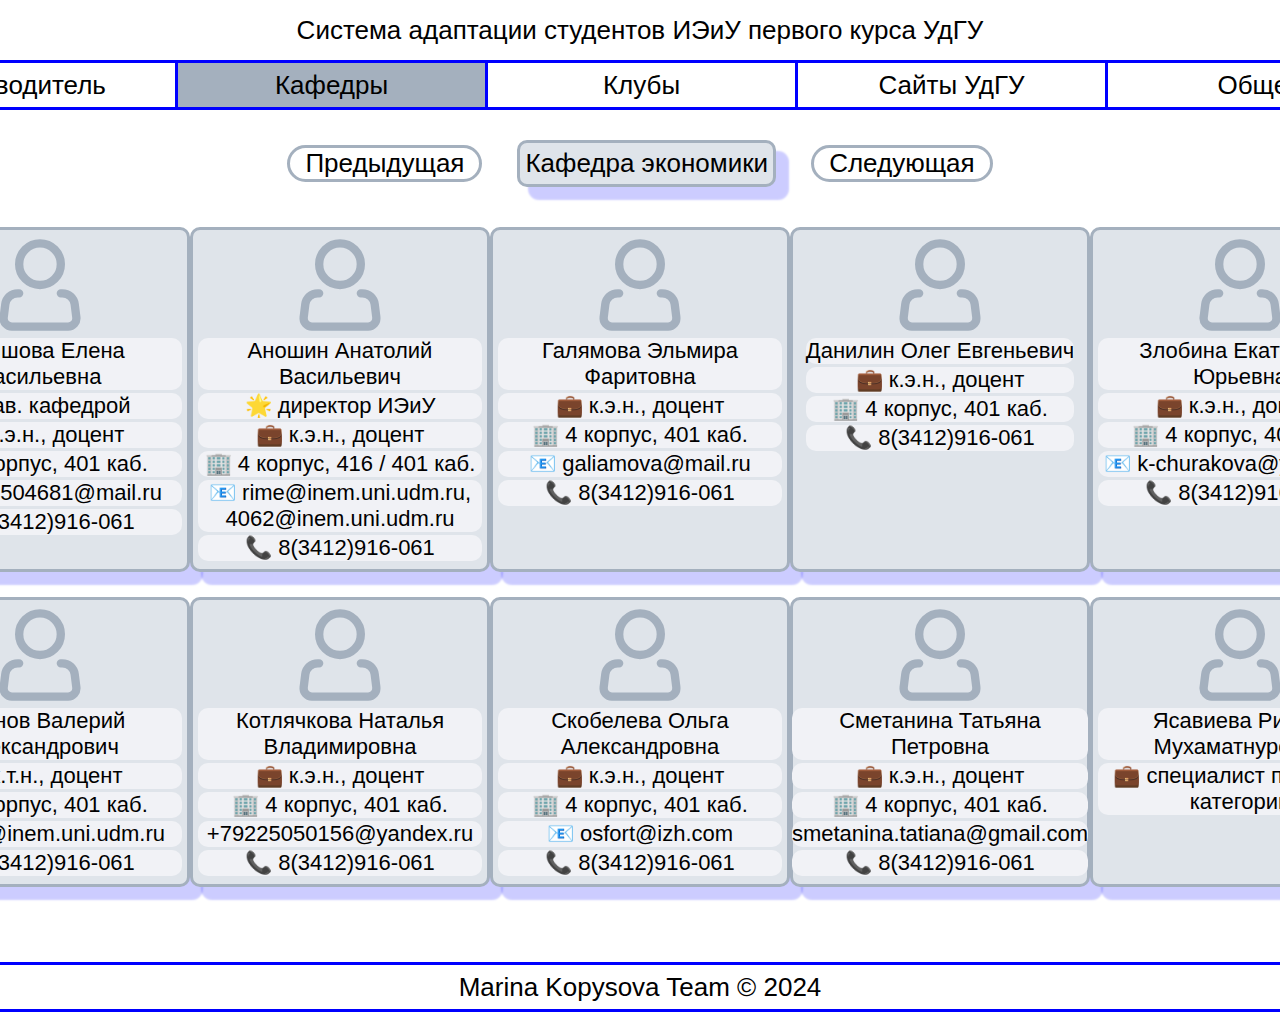
<file: Cathedra5.html>
<!DOCTYPE html>
<html lang="ru">

<head>
    <meta charset="UTF-8">
    <meta name="viewport" content="width=device-width, initial-scale=1.0">
    <title>Кафедра экономики</title>
    <link rel="stylesheet" href="style.css" />
    <link rel="icon" type="image/x-icon" href="/Assets/favicon.jpg">
    <style>
        .midContainer {
            grid-row: 2;
            width: 100%;
            padding: 25px;

            display: grid;
            grid-template-rows: auto auto;
            gap: 25px;
        }

        @media only screen and (max-width: 600px) {
            .midContainer {
                padding: 5px;
                gap: 5px;
                grid-template-columns: 100%;

            }
        }
    </style>
</head>

<body>

    <div id="centeringContainer">
        <div id="main">

            <div class="topContainer">
                <div class="topInfo">
                    <a class="logo" href="./index.html">
                        <div id="pedroContainer">
                            <video autoplay muted loop id="pedro">
                                <source src="/Assets/pedro.mp4" type="video/mp4">
                            </video>
                        </div>
                    </a>
                    <div class="topInfoText">
                        <p>Система адаптации студентов ИЭиУ первого курса УдГУ</p>
                    </div>
                </div>
                <div class="topMenu">
                    <a class="topMenuElement" href="./Guide.html">
                        <p class="link">Путеводитель</p>
                    </a>
                    <a class="topMenuElement selected" href="./Cathedras.html">
                        <p class="link">Кафедры</p>
                    </a>
                    <a class="topMenuElement" href="./Activities.html">
                        <p class="link">Клубы</p>
                    </a>
                    <a class="topMenuElement" href="./Ecosystem.html">
                        <p class="link">Сайты УдГУ</p>
                    </a>
                    <a class="topMenuElement" href="./General.html">
                        <p class="link">Общее</p>
                    </a>
                </div>
            </div>

            <div class="midContainer">

                <div class="midHeader">
                    <a class="cathedraLink" href="./Cathedra4.html">Предыдущая</a>
                    <p class="midHeaderText">Кафедра экономики</p>
                    <a class="cathedraLink" href="./Cathedra1.html">Следующая</a>
                </div>

                <div class="midListContainer">
                    <div class="midListItem">
                        <img src="/Assets/person.svg" width="100px">
                        <div>
                            <p class="midListItemText">Кутяшова Елена Васильевна</p>
                            <p class="midListItemText">🌟 зав. кафедрой</p>
                            <p class="midListItemText">💼 к.э.н., доцент</p>
                            <p class="midListItemText">🏢 4 корпус, 401 каб.</p>
                            <p class="midListItemText">📧 9128504681@mail.ru</p>
                            <p class="midListItemText">📞 8(3412)916-061</p>
                        </div>
                    </div>

                    <div class="midListItem">
                        <img src="/Assets/person.svg" width="100px">
                        <div>
                            <p class="midListItemText">Аношин Анатолий Васильевич</p>
                            <p class="midListItemText">🌟 директор ИЭиУ</p>
                            <p class="midListItemText">💼 к.э.н., доцент</p>
                            <p class="midListItemText">🏢 4 корпус, 416 / 401 каб.</p>
                            <p class="midListItemText">📧 rime@inem.uni.udm.ru, 4062@inem.uni.udm.ru</p>
                            <p class="midListItemText">📞 8(3412)916-061</p>
                        </div>
                    </div>

                    <div class="midListItem">
                        <img src="/Assets/person.svg" width="100px">
                        <div>
                            <p class="midListItemText">Галямова Эльмира Фаритовна</p>
                            <p class="midListItemText">💼 к.э.н., доцент</p>
                            <p class="midListItemText">🏢 4 корпус, 401 каб.</p>
                            <p class="midListItemText">📧 galiamova@mail.ru</p>
                            <p class="midListItemText">📞 8(3412)916-061</p>
                        </div>
                    </div>

                    <div class="midListItem">
                        <img src="/Assets/person.svg" width="100px">
                        <div>
                            <p class="midListItemText">Данилин Олег Евгеньевич</p>
                            <p class="midListItemText">💼 к.э.н., доцент</p>
                            <p class="midListItemText">🏢 4 корпус, 401 каб.</p>
                            <p class="midListItemText">📞 8(3412)916-061</p>
                        </div>
                    </div>

                    <div class="midListItem">
                        <img src="/Assets/person.svg" width="100px">
                        <div>
                            <p class="midListItemText">Злобина Екатерина Юрьевна</p>
                            <p class="midListItemText">💼 к.э.н., доцент</p>
                            <p class="midListItemText">🏢 4 корпус, 401 каб.</p>
                            <p class="midListItemText">📧 k-churakova@yandex.ru</p>
                            <p class="midListItemText">📞 8(3412)916-061</p>
                        </div>
                    </div>

                    <div class="midListItem">
                        <img src="/Assets/person.svg" width="100px">
                        <div>
                            <p class="midListItemText">Иванов Валерий Александрович</p>
                            <p class="midListItemText">💼 к.т.н., доцент</p>
                            <p class="midListItemText">🏢 4 корпус, 401 каб.</p>
                            <p class="midListItemText">📧 aae@inem.uni.udm.ru</p>
                            <p class="midListItemText">📞 8(3412)916-061</p>
                        </div>
                    </div>

                    <div class="midListItem">
                        <img src="/Assets/person.svg" width="100px">
                        <div>
                            <p class="midListItemText">Котлячкова Наталья Владимировна</p>
                            <p class="midListItemText">💼 к.э.н., доцент</p>
                            <p class="midListItemText">🏢 4 корпус, 401 каб.</p>
                            <p class="midListItemText">+79225050156@yandex.ru</p>
                            <p class="midListItemText">📞 8(3412)916-061</p>
                        </div>
                    </div>

                    <div class="midListItem">
                        <img src="/Assets/person.svg" width="100px">
                        <div>
                            <p class="midListItemText">Скобелева Ольга Александровна</p>
                            <p class="midListItemText">💼 к.э.н., доцент</p>
                            <p class="midListItemText">🏢 4 корпус, 401 каб.</p>
                            <p class="midListItemText">📧 osfort@izh.com</p>
                            <p class="midListItemText">📞 8(3412)916-061</p>
                        </div>
                    </div>

                    <div class="midListItem">
                        <img src="/Assets/person.svg" width="100px">
                        <div>
                            <p class="midListItemText">Сметанина Татьяна Петровна</p>
                            <p class="midListItemText">💼 к.э.н., доцент</p>
                            <p class="midListItemText">🏢 4 корпус, 401 каб.</p>
                            <p class="midListItemText">smetanina.tatiana@gmail.com</p>
                            <p class="midListItemText">📞 8(3412)916-061</p>
                        </div>
                    </div>

                    <div class="midListItem">
                        <img src="/Assets/person.svg" width="100px">
                        <div>
                            <p class="midListItemText">Ясавиева Римма Мухаматнуровна</p>
                            <p class="midListItemText">💼 специалист по УМР 1 категории</p>
                        </div>
                    </div>

                </div>

            </div>

            <div class="bottomContainer">

                <div class="bottomElement">
                    <p>Marina Kopysova Team © 2024</p>
                </div>
            </div>

        </div>
    </div>

    <script src="ScalingNormalize.js"></script>
</body>

</html>
</file>
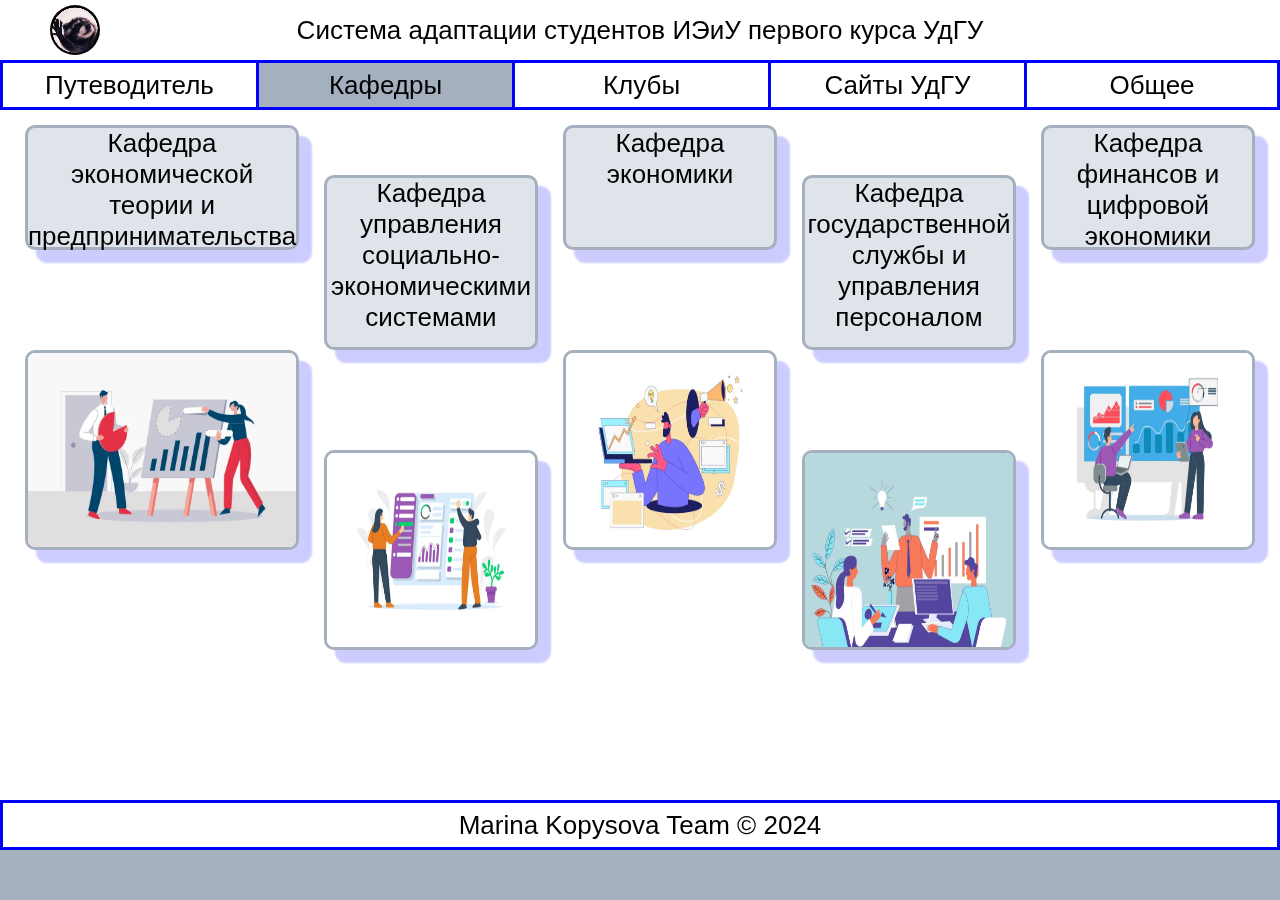
<file: Cathedras.html>
<!DOCTYPE html>
<html lang="ru">

<head>
    <meta charset="UTF-8">
    <meta name="viewport" content="width=device-width, initial-scale=1.0">
    <title>Кафедры</title>
    <link rel="stylesheet" href="style.css" />
    <link rel="icon" type="image/x-icon" href="/Assets/favicon.jpg">
    <style>
        .midContainer {
            grid-row: 2;
            width: 100%;
            height: 650px;
            padding: 25px;

            display: grid;
            grid-template-columns: 1fr 1fr 1fr 1fr 1fr;
            gap: 25px;
        }

        @media only screen and (max-width: 600px) {
            .midContainer {
                padding: 5px;

                grid-template-columns: 1fr 1fr 1fr 1fr;
                grid-template-rows: 205px 205px 205px;
                gap: 5px;
            }
        }

        @media only screen and (max-width: 430px) {
            .midContainer {
                padding: 5px;

                grid-template-columns: 1fr 1fr 1fr 1fr;
                grid-template-rows: 165px 165px 165px;
                gap: 5px;
            }
        }

    </style>
</head>

<body>

    <div id="centeringContainer">
        <div id="main">

            <div class="topContainer">
                <div class="topInfo">
                    <a class="logo" href="./index.html">
                        <div id="pedroContainer">
                            <video autoplay muted loop id="pedro">
                                <source src="/Assets/pedro.mp4" type="video/mp4">
                            </video>
                        </div>
                    </a>
                    <div class="topInfoText">
                        <p>Система адаптации студентов ИЭиУ первого курса УдГУ</p>
                    </div>
                </div>
                <div class="topMenu">
                    <a class="topMenuElement" href="./Guide.html">
                        <p class="link">Путеводитель</p>
                    </a>
                    <a class="topMenuElement selected" href="./Cathedras.html">
                        <p class="link">Кафедры</p>
                    </a>
                    <a class="topMenuElement" href="./Activities.html">
                        <p class="link">Клубы</p>
                    </a>
                    <a class="topMenuElement" href="./Ecosystem.html">
                        <p class="link">Сайты УдГУ</p>
                    </a>
                    <a class="topMenuElement" href="./General.html">
                        <p class="link">Общее</p>
                    </a>
                </div>
            </div>

            <div class="midContainer">

                <div class="midContent parallax-container">
                    <a class="midContentTextTop Content" href="./Cathedra1.html">Кафедра экономической теории и
                        предпринимательства</a>
                    <img class="midContentImageTop Content" src="/Assets/1.jpg">
                </div>
                <div class="midContent parallax-container">
                    <a class="midContentTextBottom Content" href="./Cathedra3.html">Кафедра управления
                        социально-экономическими системами</a>
                     <img class="midContentImageBottom Content" src="/Assets/2.jpg">
                </div>
                <div class="midContent parallax-container">
                    <a class="midContentTextTop Content" href="./Cathedra5.html">Кафедра экономики</a>
                     <img class="midContentImageTop Content" src="/Assets/3.jpg">
                </div>
                <div class="midContent parallax-container">
                    <a class="midContentTextBottom Content" href="./Cathedra4.html">Кафедра государственной службы и
                        управления персоналом</a>
                     <img class="midContentImageBottom Content" src="/Assets/4.jpg">
                </div>
                <div class="midContent parallax-container">
                    <a class="midContentTextTop Content" href="./Cathedra2.html">Кафедра финансов и цифровой
                        экономики</a>
                     <img class="midContentImageTop Content" src="/Assets/5.jpg">
                </div>

            </div>

            <div class="bottomContainer">

                <div class="bottomElement">
                    <p>Marina Kopysova Team © 2024</p>
                </div>
            </div>

        </div>
    </div>

    <script src="ScalingNormalize.js"></script>
</body>

</html>
</file>
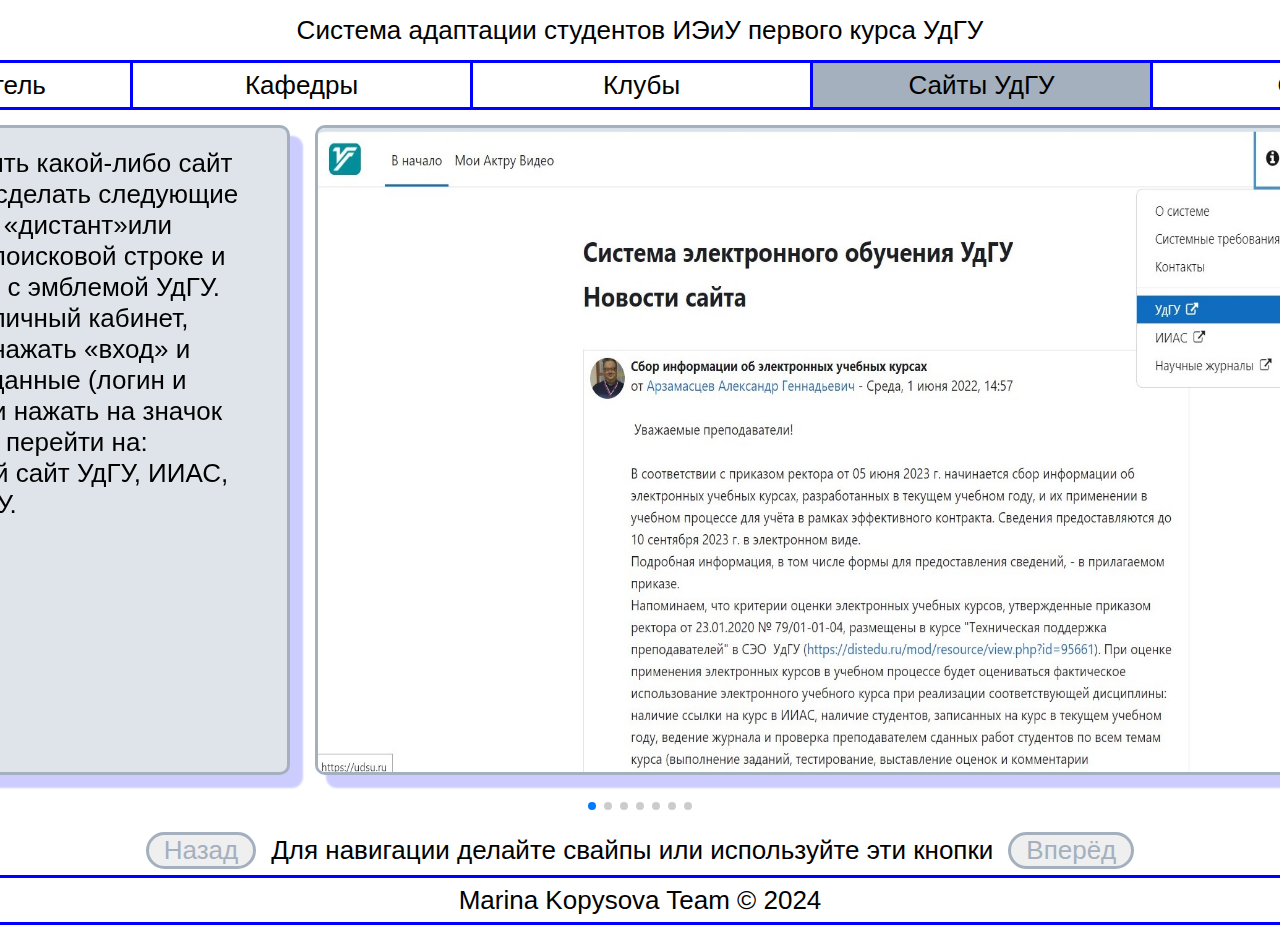
<file: Ecosystem.html>
<!DOCTYPE html>
<html lang="ru">

<head>
    <meta charset="UTF-8">
    <meta name="viewport" content="width=device-width, initial-scale=1.0">
    <title>Экосистема УдГУ</title>
    <link rel="stylesheet" href="https://cdn.jsdelivr.net/npm/swiper@11/swiper-bundle.min.css" />
    <link rel="stylesheet" href="style.css" />
    <link rel="icon" type="image/x-icon" href="/Assets/favicon.jpg">
    <script src="swiper.js"></script>

    <style>

        .midContainer {
            grid-row: 2;
            width: 100%;
            height: 725px;

            display: flex;
            justify-content: center;
        }

        .swiper {
            padding: 25px;
        }

        .midSliderContainer {
            width: 100%;
            height: 100%;

            display: grid;
            grid-template-columns: 200px 250px 1150px;
            grid-template-rows: 250px 375px;
            gap: 25px;
        }

        .midLeft {
            grid-column: span 2;
            grid-row: span 2;

            border: 3px solid #a4b0be;
            border-radius: 10px;

            Padding: 5px;

            box-shadow: 12px 12px 2px 1px rgba(0, 0, 255, .2);

            background-color: #dfe4ea;

        }

        .midRight {
            grid-column: 3;
            grid-row: span 2;

            border: 3px solid #a4b0be;
            border-radius: 10px;

            overflow: hidden;

            box-shadow: 12px 12px 2px 1px rgba(0, 0, 255, .2);

            position: relative;
            text-align: left;
        }

        @media only screen and (max-width: 600px) { 
            .midContainer {
                grid-row: 2;
                width: 100%;
                height: auto;

                display: flex;
                justify-content: center;
            }

            .swiper {
                padding: 5px;
            }

            .midSliderContainer {
                width: 100%;
                height: 100%;

                display: flex;
                flex-direction: column;
                gap: 5px;
            }

            .midLeft {
                grid-column: none;
                grid-row: none;

                border: 3px solid #a4b0be;
                border-radius: 10px;

                Padding: 5px;

                box-shadow: 2px 2px 2px 1px rgba(0, 0, 255, .2);

                background-color: #dfe4ea;

            }

            .midRight {
                grid-column: none;
                grid-row: none;

                border: 3px solid #a4b0be;
                border-radius: 10px;

                height: 350px;

                overflow: hidden;

                box-shadow: 2px 2px 2px 1px rgba(0, 0, 255, .2);

                position: relative;
                text-align: left;
            }

            .midDescription {
                margin-top: 5px;
                margin-bottom: 10px;
            }

            .midDescription p {
                text-align: center;
            }

            .midLeft ul li {
                font-size: 11px;
            }

            .midLeft ul {
                margin: 0 10px;
            }
        } 

        @media only screen and (max-width: 550px) {
            .midRight {
                height: 325px;
            }

        }

        @media only screen and (max-width: 500px) {
            .midRight {
                height: 300px;
            }
        }

        @media only screen and (max-width: 450px) {
            .midRight {
                height: 275px;
            }
        }

        @media only screen and (max-width: 400px) {
            .midRight {
                height: 250px;
            }
        }

        @media only screen and (max-width: 350px) {
            .midRight {
                height: 225px;
            }
        }

    </style>
</head>

<body>


    <div id="centeringContainer">
        <div id="main">

            <div class="topContainer">
                <div class="topInfo">
                    <a class="logo" href="./index.html">
                        <div id="pedroContainer">
                            <video autoplay muted loop id="pedro">
                                <source src="/Assets/pedro.mp4" type="video/mp4">
                            </video>
                        </div>
                    </a>
                    <div class="topInfoText">
                        <p>Система адаптации студентов ИЭиУ первого курса УдГУ</p>
                    </div>
                </div>
                <div class="topMenu">
                    <a class="topMenuElement" href="./Guide.html">
                        <p class="link">Путеводитель</p>
                    </a>
                    <a class="topMenuElement" href="./Cathedras.html">
                        <p class="link">Кафедры</p>
                    </a>
                    <a class="topMenuElement" href="./Activities.html">
                        <p class="link">Клубы</p>
                    </a>
                    <a class="topMenuElement selected" href="./Ecosystem.html">
                        <p class="link">Сайты УдГУ</p>
                    </a>
                    <a class="topMenuElement" href="./General.html">
                        <p class="link">Общее</p>
                    </a>
                </div>
            </div>

            <div class="midContainer">

                <div class="swiper">
                    <div class="swiper-wrapper">

                        <div class="swiper-slide">
                            <div class="midSliderContainer">
                                <div class="midLeft">
                                    <p>Чтобы посетить какой-либо сайт УдГУ, можно сделать следующие шаги. Ввести
                                        «дистант»или «дистеду» в поисковой строке и выбрать сайт с эмблемой УдГУ. Для
                                        входа в личный кабинет, необходимо нажать «вход» и ввести свои данные (логин и
                                        пароль). Если нажать на значок «i», то можно перейти на: официальный сайт УдГУ,
                                        ИИАС, журналы УдГУ.</p>
                                </div>
                                <div class="midRight">
                                    <img src="./Assets/1screen.jpg" height="100%" width="100%">
                                </div>
                            </div>
                        </div>

                        <div class="swiper-slide">
                            <div class="midSliderContainer">
                                <div class="midLeft">
                                    <p>На официальном сайте присутствует общая и основная информация об университете.
                                        Сайт включает в себя следующую данные:</p>
                                    <ul>
                                        <li>Поступление;</li>
                                        <li>Обучение;</li>
                                        <li>Наука;</li>
                                        <li>International;</li>
                                        <li>Об УдГУ.</li>
                                    </ul>
                                </div>
                                <div class="midRight">
                                    <img src="./Assets/2screen.jpg" height="100%" width="100%">
                                </div>
                            </div>
                        </div>

                        <div class="swiper-slide">
                            <div class="midSliderContainer">
                                <div class="midLeft">
                                    <p class="over">Система электронного обучения УдГУ (дистант или дистеду) включает в
                                        себя предметы
                                        по институтам.
                                        С помощью логина (номер штрихкода в студенческом) и пароля (создан в библиотеке
                                        при регистрации) ты можешь зайти в «личный кабинет» с курсами. «Личный кабинет»
                                        предоставляет тебе курсы, в которые ты включен по твоей специальности. В каждом
                                        курсе преподаватель прикрепляет учебный материал (презентации, лекции) и задания
                                        для студентов, которые в последствие оценивает и выставляет баллы.

                                        Во вкладке «мои курсы» указаны курсы, которые ты прошел за период обучения.
                                        После прохождения курса, ты сможешь открывать и пользоваться прошлыми
                                        материалами. </p>
                                </div>
                                <div class="midRight">
                                    <img src="./Assets/3screen.jpg" height="100%" width="100%">
                                </div>
                            </div>
                        </div>

                        <div class="swiper-slide">
                            <div class="midSliderContainer">
                                <div class="midLeft">
                                    <p class="overmini"> Во вкладке «Начало» ты можешь ознакомиться с институтами УдГУ и
                                        найти предмет
                                        курса. Иногда преподаватели не включают тебя в курс, поэтому студентам
                                        приходится
                                        самостоятельно на него записываться. Для записи на курс необходимо найти свой
                                        институт (ИЭиУ),
                                        далее по перечню кафедр выбрать нужную (например, кафедра экономики), выбрать
                                        преподавателя предмета (например, Котлячкова Н.В.) , далее выбрать предмет по
                                        названию и
                                        записаться на курс. Иногда курс запрашивает кодовое слово (его ты можешь узнать
                                        у
                                        преподавателя).</p>
                                </div>
                                <div class="midRight">
                                    <img src="./Assets/4screen.jpg" height="100%" width="100%">
                                </div>
                            </div>
                        </div>

                        <div class="swiper-slide">
                            <div class="midSliderContainer">
                                <div class="midLeft">
                                    <p>Если нажать на свои инициалы (например, МК) в верхней части сайта, то вам выйдут
                                        следующие данные:</p>
                                    <ul>
                                        <li>О пользователе;</li>
                                        <li>Оценки;</li>
                                        <li>Календарь;</li>
                                        <li>Сообщения (для общения с другими пользователями);</li>
                                        <li>Личные файлы (здесь можно сохранять свои файлы);</li>
                                        <li>Отчеты;</li>
                                        <li>Настройки;</li>
                                        <li>Язык;</li>
                                        <li>Выход.</li>
                                    </ul>
                                </div>
                                <div class="midRight">
                                    <img src="./Assets/5screen.jpg" height="100%" width="100%">
                                </div>
                            </div>
                        </div>

                        <div class="swiper-slide">
                            <div class="midSliderContainer">
                                <div class="midLeft">
                                    <p class="over">Чтобы зайти в ИИАС необходимо ввести логин и пароль (единые для входа в личный
                                        кабинет и ИИАС). ИИАС-портал включает в себя следующие данные:</p>
                                    <ul>
                                        <li class="overalot">Библиотеку. Предоставляет каталог сайтов, которыми вы можете пользоваться во
                                            время
                                            обучения.</li>
                                        <li class="overalot">Мои данные. Ваши личные данные, которые вы указывали при поступлении в
                                            университет.
                                            Так же в подпункте «сменить пароль» вы можете изменить пароль вашего личного
                                            кабинета и ИИАСа.</li>
                                        <li class="overalot">Общение.</li>
                                        <li class="overalot">Портфолио. В него входят ваши внеучебные и учебные работы, публикации,
                                            оценки по
                                            предметам, ваш рейтинг среди вашей специальности, практика, которую вы
                                            проходили.</li>
                                        <li class="overalot">Студент. Можете ознакомится с вашим учебным планом на весь период обучения,
                                            узнать
                                            стоимость вашего обучения (платное) или степендию (бюджет),так же узнать
                                            ваше
                                            расписание, рейтинг и оценки.</li>
                                    </ul>
                                </div>
                                <div class="midRight">
                                    <img src="./Assets/6screen.jpg" height="100%" width="100%">
                                </div>
                            </div>
                        </div>

                        <div class="swiper-slide">
                            <div class="midSliderContainer">
                                <div class="midLeft">
                                    <p> Журналы УдГУ включают себя журналы от институтов, в которых публикуются статьи, 
                                        содержащие оригинальные научные результаты, и обзорные статьи в различных разделах 
                                        математики, экономики и права, биологии, философии, психологии, социологии, политологии, 
                                        истории, филологии, многоязычия, фино-угорские исследования.</p>
                                </div>
                                <div class="midRight">
                                    <img src="./Assets/7screen.jpg" height="100%" width="100%">
                                </div>
                            </div>
                        </div>

                    </div>



                    <div class="swiper-pagination"></div>
                </div>
            </div>

            <div class="midDescription">
                <button onclick="swiper.slidePrev()">Назад</button>
                <p>Для навигации делайте свайпы или используйте эти кнопки</p>
                <button onclick="swiper.slideNext()">Вперёд</button>
            </div>

            <div class="bottomContainer">

                <div class="bottomElement">
                    <p>Marina Kopysova Team © 2024</p>
                </div>
            </div>

        </div>
    </div>

    <script src="ScalingNormalize.js"></script>
    <script>
        const swiper = new Swiper('.swiper', {
            // Optional parameters

            direction: 'horizontal',
            loop: true,
            spaceBetween: 100,

            // If we need pagination
            pagination: {
                el: '.swiper-pagination',
            },

            // Navigation arrows
            navigation: {
                nextEl: '.swiper-button-next',
                prevEl: '.swiper-button-prev',
            },

            // And if we need scrollbar
            scrollbar: {
                el: '.swiper-scrollbar',
            },
            autoplay: {
                delay: 15000,
            },
        });
    </script>
</body>

</html>
</file>
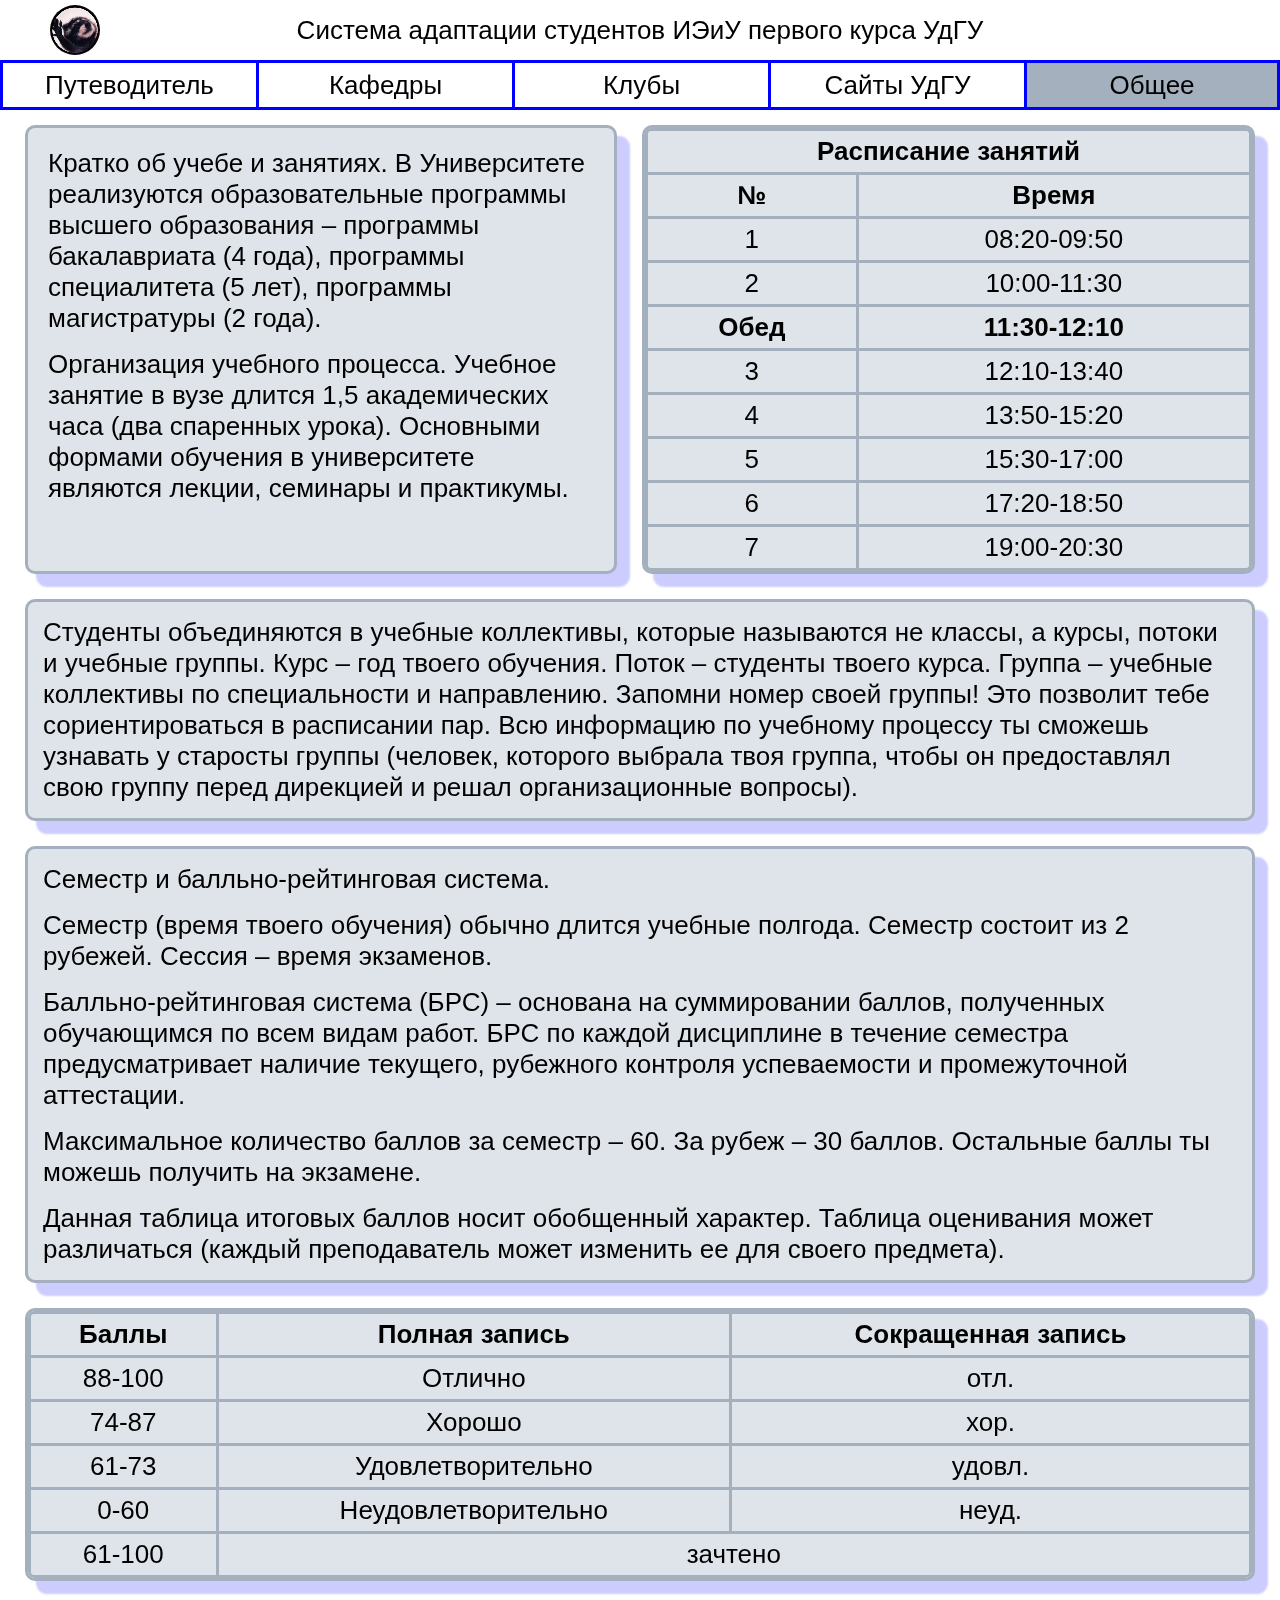
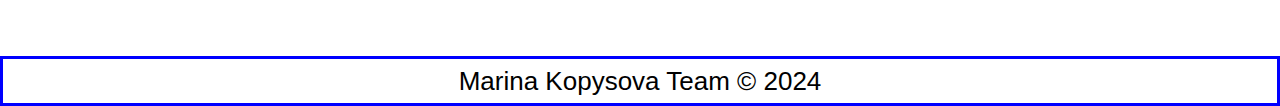
<file: General.html>
<!DOCTYPE html>
<html lang="ru">

<head>
    <meta charset="UTF-8">
    <meta name="viewport" content="width=device-width, initial-scale=1.0">
    <title>Общее</title>
    <link rel="stylesheet" href="style.css" />
    <link rel="icon" type="image/x-icon" href="/Assets/favicon.jpg">
    <style>
        
        .midContainer {
            grid-row: 2;
            width: 100%;
            padding: 25px;

            display: grid;
            grid-template-columns: auto auto;
            grid-template-rows: auto auto auto auto;
            gap: 25px;
        }

        .midLeftTop {
            grid-column: 1;
            grid-row: 1;

            border: 3px solid #a4b0be;
            border-radius: 10px;

            Padding: 5px;

            box-shadow: 12px 12px 2px 1px rgba(0, 0, 255, .2);

            background-color: #dfe4ea;

        }

        .midRightTop {
            grid-column: 2;
            grid-row: 1;

            border: 3px solid #a4b0be;
            border-radius: 10px;

            box-shadow: 12px 12px 2px 1px rgba(0, 0, 255, .2);

            background-color: #dfe4ea;
        }

        .midDouble {
            grid-column: span 2;

            border: 3px solid #a4b0be;
            border-radius: 10px;

            overflow: hidden;

            box-shadow: 12px 12px 2px 1px rgba(0, 0, 255, .2);

            background-color: #dfe4ea;
            
        }

        @media only screen and (max-width: 600px) { 
            .midContainer {
                grid-row: 2;
                width: 100%;
                padding: 5px;

                display: grid;
                grid-template-columns: auto;
                grid-template-rows: auto auto auto auto;
                gap: 5px;
            }

            .midLeftTop {
                grid-column: auto;
                grid-row: auto;

                border: 3px solid #a4b0be;
                border-radius: 10px;

                Padding: 5px;

                box-shadow: 2px 2px 2px 1px rgba(0, 0, 255, .2);

                background-color: #dfe4ea;

            }

            .midRightTop {
                grid-column: auto;
                grid-row: auto;

                border: 3px solid #a4b0be;
                border-radius: 10px;

                box-shadow: 2px 2px 2px 1px rgba(0, 0, 255, .2);

                background-color: #dfe4ea;
            }

            .midDouble {
                grid-column: auto;
                grid-row: auto;

                Padding: 5px;

                border: 3px solid #a4b0be;
                border-radius: 10px;

                overflow: hidden;

                box-shadow: 2px 2px 2px 1px rgba(0, 0, 255, .2);

                background-color: #dfe4ea;
                
            }

            table.midDouble {
                padding: 0;
            }
        } 

        @media only screen and (max-width: 350px) { 
            table.midDouble tbody tr td , table.midDouble tbody tr th {
                padding: 1px;
                font-size: 13px;
            }
        }

    </style>
</head>

<body>


    <div id="centeringContainer">
        <div id="main">

            <div class="topContainer">
                <div class="topInfo">
                    <a class="logo" href="./index.html">
                        <div id="pedroContainer">
                            <video autoplay muted loop id="pedro">
                                <source src="/Assets/pedro.mp4" type="video/mp4">
                            </video>
                        </div>
                    </a>
                    <div class="topInfoText">
                        <p>Система адаптации студентов ИЭиУ первого курса УдГУ</p>
                    </div>
                </div>
                <div class="topMenu">
                    <a class="topMenuElement" href="./Guide.html">
                        <p class="link">Путеводитель</p>
                    </a>
                    <a class="topMenuElement" href="./Cathedras.html">
                        <p class="link">Кафедры</p>
                    </a>
                    <a class="topMenuElement" href="./Activities.html">
                        <p class="link">Клубы</p>
                    </a>
                    <a class="topMenuElement" href="./Ecosystem.html">
                        <p class="link">Сайты УдГУ</p>
                    </a>
                    <a class="topMenuElement selected" href="./General.html">
                        <p class="link">Общее</p>
                    </a>
                </div>
            </div>

            <div class="midContainer">

                <div class="midLeftTop">
                    <p>Кратко об учебе и занятиях. В Университете реализуются образовательные программы высшего
                        образования – программы бакалавриата (4 года), программы специалитета (5 лет), программы
                        магистратуры (2 года).</p>
                    <p>Организация учебного процесса. Учебное занятие в вузе длится 1,5 академических часа (два
                        спаренных урока). Основными формами обучения в университете являются лекции, семинары и
                        практикумы.</p>
                </div>
                <table class="midRightTop">
                    <tr>
                        <th colspan="2">Расписание занятий</th>
                    </tr>
                    <tr>
                        <th>№</th>
                        <th>Время</th>
                    </tr>
                    <tr>
                        <td>1</td>
                        <td>08:20-09:50</td>
                    </tr>
                    <tr>
                        <td>2</td>
                        <td>10:00-11:30</td>
                    </tr>
                    <tr>
                        <th>Обед</th>
                        <th>11:30-12:10</th>
                    </tr>
                    <tr>
                        <td>3</td>
                        <td>12:10-13:40</td>
                    </tr>
                    <tr>
                        <td>4</td>
                        <td>13:50-15:20</td>
                    </tr>
                    <tr>
                        <td>5</td>
                        <td>15:30-17:00</td>
                    </tr>
                    <tr>
                        <td>6</td>
                        <td>17:20-18:50</td>
                    </tr>
                    <tr>
                        <td>7</td>
                        <td>19:00-20:30</td>
                    </tr>
                </table>

                <div class="midDouble"> <p>Студенты объединяются в учебные коллективы, которые называются не классы, а курсы,
                    потоки и учебные
                    группы. Курс – год твоего обучения. Поток – студенты твоего курса. Группа – учебные коллективы по
                    специальности и направлению. Запомни номер своей группы! Это позволит тебе сориентироваться в
                    расписании пар. Всю информацию по учебному процессу ты сможешь узнавать у старосты группы (человек,
                    которого выбрала твоя группа, чтобы он предоставлял свою группу перед дирекцией и решал
                    организационные вопросы). </p></div>

                <div class="midDouble">
                    <p>Семестр и балльно-рейтинговая система.</p>
                    <p>Семестр (время твоего обучения) обычно длится учебные полгода. Семестр состоит из 2 рубежей.
                        Сессия –
                        время экзаменов.</p>
                    <p>Балльно-рейтинговая система (БРС) – основана на суммировании баллов, полученных обучающимся по
                        всем
                        видам работ. БРС по каждой дисциплине в течение семестра предусматривает наличие текущего,
                        рубежного
                        контроля успеваемости и промежуточной аттестации.</p>
                    <p>Максимальное количество баллов за семестр – 60. За рубеж – 30 баллов. Остальные баллы ты можешь
                        получить на экзамене.</p>
                    <p>Данная таблица итоговых баллов носит обобщенный характер. Таблица оценивания может различаться
                        (каждый преподаватель может изменить ее для своего предмета).</p>
                </div>
                <table class="midDouble">
                    <tr>
                        <th>Баллы</th>
                        <th>Полная запись</th>
                        <th>Сокращенная запись</th>
                    </tr>
                    <tr>
                        <td>88-100</td>
                        <td>Отлично</td>
                        <td>отл.</td>
                    </tr>
                    <tr>
                        <td>74-87</td>
                        <td>Хорошо</td>
                        <td>хор.</td>
                    </tr>
                    <tr>
                        <td>61-73</td>
                        <td>Удовлетворительно</td>
                        <td>удовл.</td>
                    </tr>
                    <tr>
                        <td>0-60</td>
                        <td>Неудовлетворительно </td>
                        <td>неуд.</td>
                    </tr>
                    <tr>
                        <td>61-100</td>
                        <td colspan="2">зачтено</td>
                    </tr>
                </table>

            </div>

            <div class="bottomContainer">

                <div class="bottomElement">
                    <p>Marina Kopysova Team © 2024</p>
                </div>
            </div>

        </div>
    </div>

    <script src="ScalingNormalize.js"></script>
</body>

</html>
</file>
<file: style.css>
* {
    box-sizing: border-box;
    font-family: 'Segoe UI', Tahoma, Geneva, Verdana, sans-serif;
    font-size: 26px;
}

P {
    margin: 15px;
}

ul {
    margin: -10px;
    padding: 0px 50px;
} 

body {
    margin: 0;
    padding: 0;

    background-color: #a4b0be;
}

#main {
    background-color: white;

    width: 1700px;
    height: 100%;

    display: grid;
    grid-template-columns: 100%;
    grid-template-rows: 100px auto 50px 50px;

}

#centeringContainer {
    display: flex;
    justify-content: center;

    /* max-height: 95vh; */

}

.topContainer {
    display: grid;
    grid-template-columns: 1fr;
    grid-template-rows: 50px 50px;
    row-gap: 5px;
    background-color: white;
    width: 100%;
    height: 100px;

    margin-top: 5px;

    grid-row: 1;
}

.topInfo {
    grid-column: 1;
    grid-row: 1;
    width: 100%;
    height: 100%;

    display: grid;
    grid-template-columns: 50px auto 50px;
    grid-template-rows: 100%;

    padding: 0 50px;
}

.topInfoText {
    grid-row: 1;
    grid-column: 2;
    height: 100%;
    width: 100%;
    display: flex;
    justify-content: center;
    align-items: center;
    font-size: large;
}

.topMenu {
    grid-row: 2;
    grid-column: 1;
    width: 100%;
    height: 100%;

    display: grid;
    grid-template-columns: 20% 20% 20% 20% 20%;
    grid-template-rows: 100%;
}

.topMenuElement {
    width: 100%;
    height: 100%;
    border-top: 3px solid blue;
    border-left: 3px solid blue;
    border-bottom: 3px solid blue;
    display: flex;
    justify-content: center;
    align-items: center;
    transition: 0.5s;
}

.topMenuElement:last-child {
    border-right: 3px solid blue;
}

.topMenuElement:hover {
    background-color: #a4b0be;
    cursor: pointer;
}

.link {
    width: 100%;
    position: relative;
    text-align: center;
}

.selected {
    background-color: #a4b0be;
}

.overlay-text {
    position: absolute;
    color: rgb(255, 255, 255);
    bottom: 0px;
    left: 50%;
    transform: translate(-50%);
    background-color: rgba(41, 41, 41, 0.8);
    padding: 0.5rem;
    text-align: start;
    font-size: 16px;
    width: 100%;

    margin: 0;
}

.midDescription {
    grid-row: 3;
    display: flex;
    justify-content: center;
    align-items: center;
}

.bottomContainer {
    grid-row: 4;

    display: grid;
    grid-template-columns: 100px auto 100px;
    grid-template-rows: 100%;


    border: 3px solid blue;

}

.bottomElement {
    width: 100%;
    height: 100%;
    grid-column: 2;

    display: flex;
    justify-content: center;
    align-items: center;
}

a {
    text-decoration: none;
}

a:visited {
    color: black;
}

a:link {
    color: black;
}

a:active {
    color: black;
}



.logo {
    grid-row: 1;
    grid-column: 1;
}

#pedroContainer {
    width: 100%;
    height: 100%;
    border-radius: 50%;
    overflow: hidden;
}

#pedro {
    width: 100%;
    height: 100%;
}

iframe {
    width: 100%;
    height: 100%;
    border: none;
}

button {
    padding: 0 15px;
    border: 3px solid #a4b0be;
    border-radius: 20px;
    color:#a4b0be;
    cursor:pointer;
    transition: 0.5s;
}

button:hover {
    background-color: #a4b0be;
    color:#dfe4ea;
    border: 3px solid #dfe4ea;
}

table {
    border-collapse: separate;
    border-spacing: 0;
    min-width: 280px;

    text-align: center;
}

table tr th,
table tr td {
    border-right: 3px solid #a4b0be;
    border-bottom: 3px solid #a4b0be;
    padding: 5px;
}

table tr th:first-child,
table tr td:first-child {
    border-left: 3px solid #a4b0be;
}

table tr:nth-child(1) th {
    border-top: 3px solid #a4b0be;
}

/* top-left border-radius */
table tr:first-child th:first-child {
    border-top-left-radius: 6px;
}

/* top-right border-radius */
table tr:first-child th:last-child {
    border-top-right-radius: 6px;
}

/* bottom-left border-radius */
table tr:last-child td:first-child {
    border-bottom-left-radius: 6px;
}

/* bottom-right border-radius */
table tr:last-child td:last-child {
    border-bottom-right-radius: 6px;
}

.over {
    font-size: 22px;
}

.overmini {
    font-size: 25px;
}

.overalot {
    font-size: 18px;
}

.parallax-container {
    /* use CSS variables calculated in JavaScript */
    transform: rotateX(var(--rotate-x)) rotateY(var(--rotate-y));
    transform-style: preserve-3d;
    transition: transform 0.5s cubic-bezier(0.05, 0.5, 0, 1);
    will-change: transform;
}

.Content {
    border: 3px solid #a4b0be;
    border-radius: 10px;

    box-shadow: 12px 12px 2px 1px rgba(0, 0, 255, .2);

    background-color: #dfe4ea;
}

.midContentTextTop {
    grid-row: 1 / span 2;

    text-align: center;

    transition: 0.5s;

}

.midContentTextBottom {
    grid-row: 2 / span 2;

    text-align: center;

    transition: 0.5s;
}

.midContentTextTop:hover {
    background-color: #a4b0be;
    color: #dfe4ea;
    border: 3px solid #dfe4ea;

    transform: translateY(25px);

    cursor: pointer;
}

.midContentTextBottom:hover {
    background-color: #a4b0be;
    color: #dfe4ea;
    border: 3px solid #dfe4ea;

    transform: translateY(25px);

    cursor: pointer;
}

.midContentImageTop {
    grid-row: 4 / span 2;
    width: 100%;
    height: 100%;

    transition: 0.5s;
}

.midContentImageBottom {
    grid-row: 5 / span 2;
    width: 100%;
    height: 100%;

    transition: 0.5s;
}

.midContentImageTop:hover {
    transform: translateY(25px);
}

.midContentImageBottom:hover {
    transform: translateY(25px);
}


.midContent {

    display: grid;

    grid-template-rows: 50px 75px 100px 100px 100px 100px;

}

.midHeader {
    grid-row: 1;

    display: flex;
    justify-content: center;
    align-items: center;

}

.midHeaderText {

    padding: 5px;

    border: 3px solid #a4b0be;
    border-radius: 10px;

    box-shadow: 12px 12px 2px 1px rgba(0, 0, 255, .2);

    background-color: #dfe4ea;
}

.midListContainer {
    grid-row: 2;
    

    display: grid;
    grid-template-columns: 300px 300px 300px 300px 300px;

    row-gap: 25px;

    justify-content: space-between;
}

.midListContainerActivities {
    grid-row: 2;
    

    display: grid;
    grid-template-columns: 375px 375px 375px 375px;
    
    row-gap: 25px;

    justify-content: space-between;
}

.midListItem {
    display: flex;
    flex-direction: column;
    align-items: center;

    border: 3px solid #a4b0be;
    border-radius: 10px;

    Padding: 5px;

    box-shadow: 12px 12px 2px 1px rgba(0, 0, 255, .2);

    background-color: #dfe4ea;

}

.midListItem div p {
    margin: 3px 0;
}

.midListItemText {
    display: block;
    width: 100%;
    margin: 3px;
    text-align: center;
    font-size: 22px;

    border-radius: 10px;

    background-color: #f1f2f6;
}

.cathedraLink {
    margin: 0 20px;
    padding: 0 15px;
    border: 3px solid #a4b0be;
    border-radius: 20px;
    color:#a4b0be;
    cursor:pointer;
    transition: 0.5s;
}

.cathedraLink:hover {
    background-color: #a4b0be;
    color:#dfe4ea;
    border: 3px solid #dfe4ea;
}

.vk {
    color: #4834d4;

    transition: 1s;
}

.vk:link {
    color: #4834d4;

    transition: 1s;
}

.vk:visited {
    color: #4834d4;
}

.vk:hover {
    background-color: #4834d4;
    color: white;
}

@media only screen and (max-width: 600px) {
    
    * {
        font-size: 14px;
    }
    p {
        margin: 0;
    }
    ul {
        margin: 0 25px;
        padding: 5px;
    }
    body {
        background-color: white;
    }
    #main {
        width: 100%;
        min-height: 100vh;
        max-height: 100vh;
        display: grid;
        grid-template-columns: 100%;
        grid-template-rows: 0.1fr 0.9fr auto 20px 20px;
    }
    .topContainer {
        display: grid;
        grid-template-columns: 1fr;
        grid-template-rows: 50px 1fr;
        height: auto;

    }
    .topInfo {
        display: grid;
        grid-template-columns: 50px 1fr;
        padding: 0 5px;
    }
    
    /* .topInfoText {

    } */

    .topMenu {
        display: grid;
        grid-template-columns: 1fr 1fr 1fr 1fr 1fr;
        grid-template-rows: 100%;
        column-gap: 2.5%;
        transition: 0.5s;

        padding: 0 5px;
    }

    .topMenuElement {
        border-top: none;
        border-left: none;
        border-radius: 5px;
        background-color: lightgrey;
    }

    .topMenuElement.selected {
        background-color: #a4b0be;
    }

    .topMenuElement:last-child {
        border-right: none;
    }

    .link {
        font-size: 14px;
        transition: 0.5s;
    }

    .bottomContainer {
        grid-row: 4 / span 2;
    }

    .midContent {
        grid-template-rows: 50px 150px;
        grid-template-columns: 1fr;
        gap: 5px;
        grid-column: span 2;
    }

    .midContent:last-of-type {
        grid-column: 2 / span 2;
    }

    .midContentTextTop {
        grid-row: 1;
        
    }

    .midContentTextBottom {
        grid-row: 1;
    }

    .midContentImageTop {
        grid-row: 2;
    }

    .midContentImageBottom {
        grid-row: 2;
    }
    
    .Content {
        box-shadow: 2px 2px 2px 1px rgba(0, 0, 255, .2);
    }

    .cathedraLink {
        padding: 5px 15px;
        text-align: center;
    }

    .midHeaderText {
        box-shadow: 2px 2px 2px 1px rgba(0, 0, 255, .2);
        text-align: center;
        width: 100%;
    }

    .midListContainer {
        grid-template-columns: 100%;
        grid-template-rows: auto;
        grid-auto-rows: max-content;
        
        row-gap: 5px;
        column-gap: 5px;
    }

    .midListItem {
        box-shadow: 2px 2px 2px 1px rgba(0, 0, 255, .2);
        display: grid;
        grid-template-columns: 100px 1fr;
        width: 100%;
        gap: 5px;

    }

    .midListContainerActivities {
        grid-row: 2;
        
    
        display: grid;
        grid-template-columns: 100%;
        grid-template-rows: auto;
        grid-auto-rows: max-content;
        
        row-gap: 5px;
    
        justify-content: none;
    }

    .midListItemText {
        display: block;
        width: 100%;
        margin: 0;
        text-align: center;
        font-size: 22px;
    
        border-radius: 10px;
    
        background-color: #f1f2f6;
    }

    .over, .overmini, .overalot {
        font-size: 14px;
    }

}

@media only screen and (max-width: 545px) { 
    .midHeader {
    
        display: grid;
        grid-template-columns: 1fr 1fr;
        grid-template-rows: auto auto;
        justify-content: none;
        align-items: none;

        gap: 5px;
    
    }

    .midHeaderText {
        grid-row: 1;
        grid-column: span 2;
    }

    .cathedraLink {
        width: fit-content;
        justify-self: center;
    }
}

@media only screen and (max-width: 480px) { 
    .midContentTextTop, .midContentTextBottom {
        font-size: 12px;
    }
}

@media only screen and (max-width: 430px) { 
    .topContainer {
        grid-template-rows: 40px 1fr;

    }
    .topInfo {
        grid-template-columns: 40px 1fr;
    }

    .midContent {
        grid-template-rows: 50px 110px;
        grid-template-columns: 1fr;
        gap: 5px;
        grid-column: span 2;
    }

    .midListItemText {
        font-size: 18px;
    }

} 

@media only screen and (max-width: 415px) { 
    .topContainer {
        grid-template-rows: 25px 1fr;

    }
    .topInfo {
        grid-template-columns: 25px 1fr;
    }

    .midContentTextTop, .midContentTextBottom {
        font-size: 11px;
    }

} 

@media only screen and (max-width: 400px) { 
    .topInfoText p {
        font-size: 12px;
    }
    .bottomElement {
        grid-column: 1 / span 3;
    }

} 

@media only screen and (max-width: 375px) { 
    .midListItemText {
        font-size: 16px;
    }

} 

@media only screen and (max-width: 350px) { 
    .topInfoText p {
        font-size: 11px;
    }

    .midListItemText {
        font-size: 14px;
    }

}
</file>
